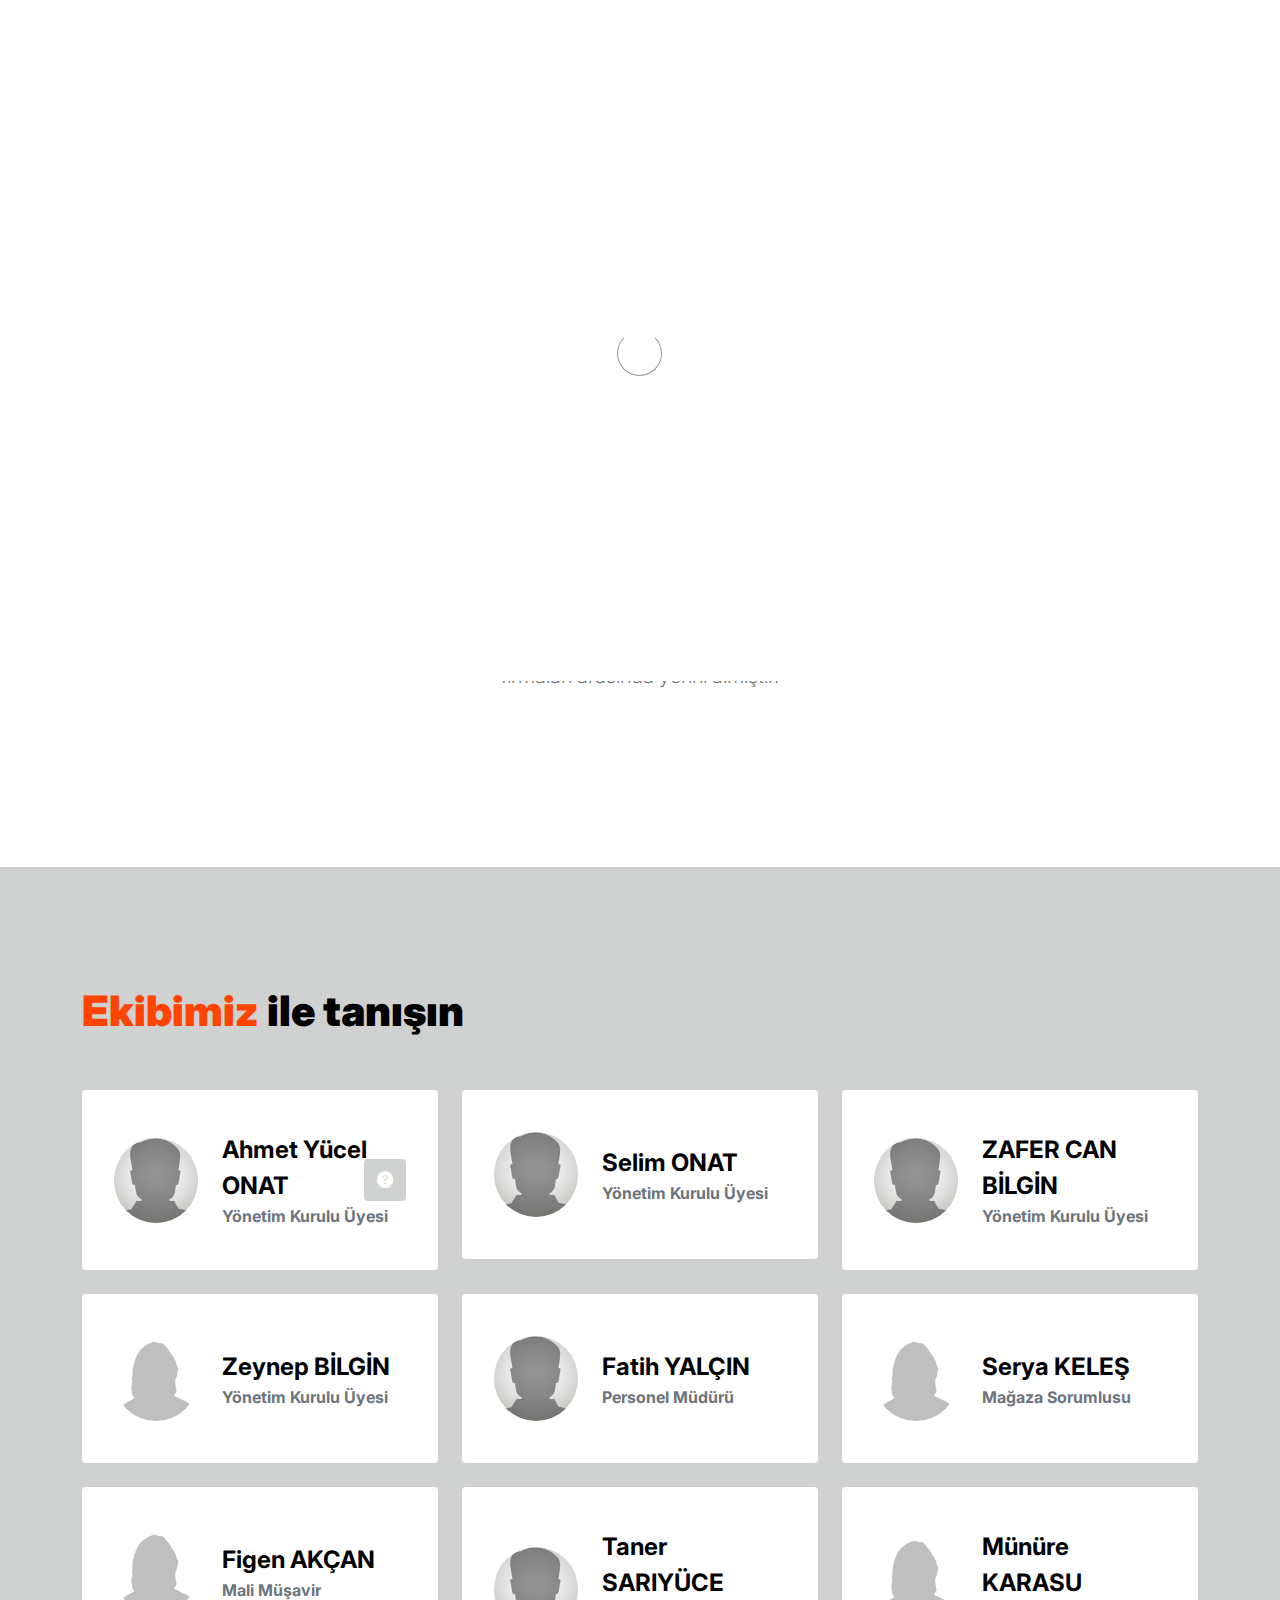
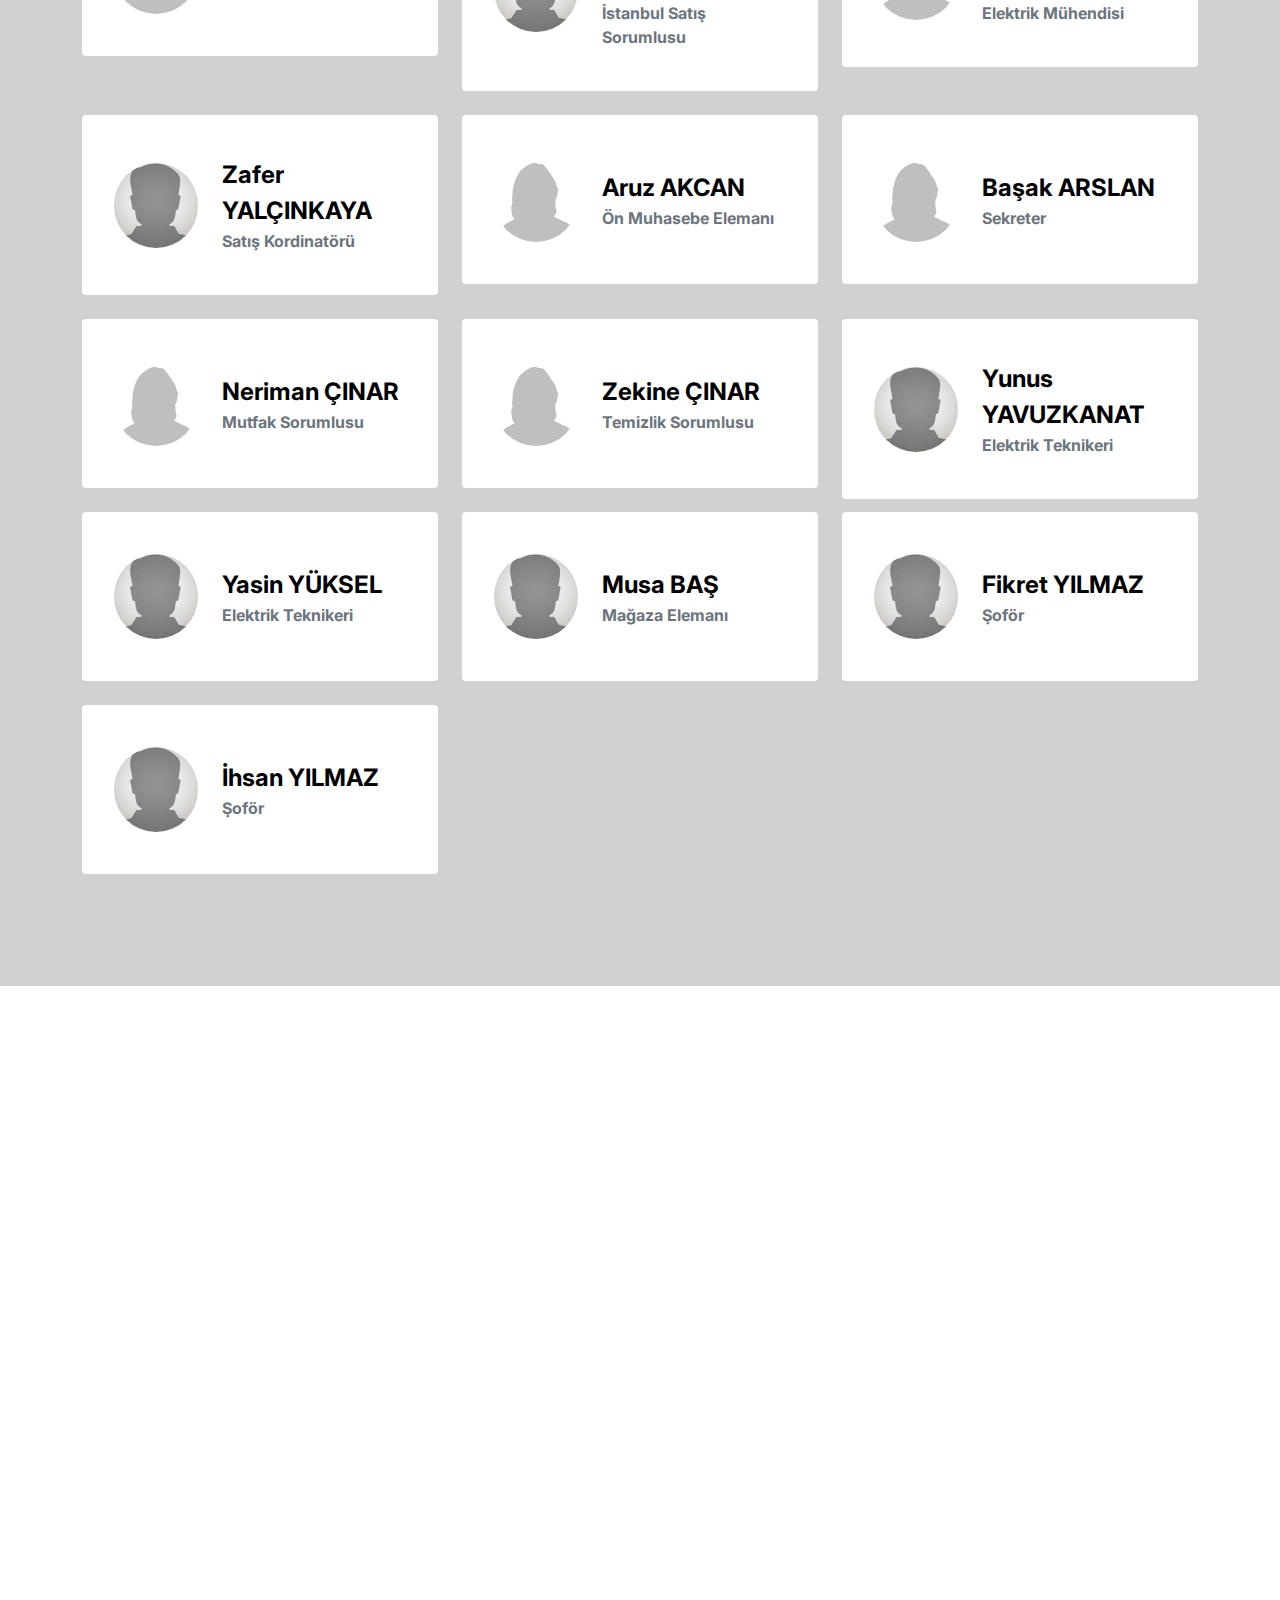
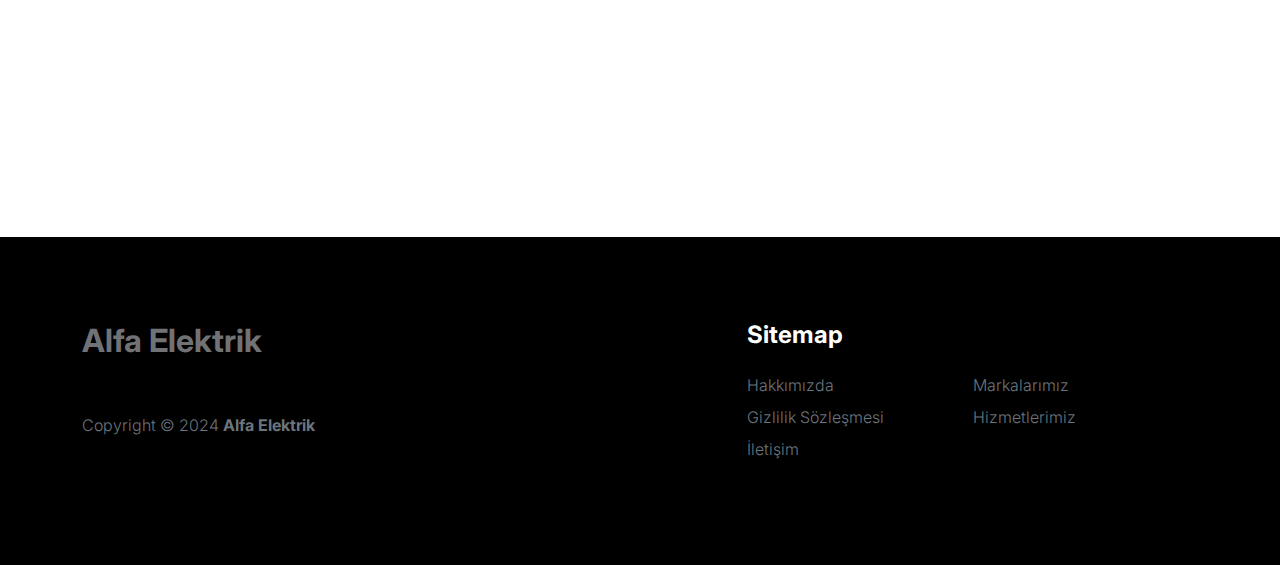
<file: about.html>
<!DOCTYPE html>
<html lang="tr">
  <head>
    <meta charset="utf-8" />
    <meta name="viewport" content="width=device-width, initial-scale=1" />

    <meta name="description" content="" />
    <meta name="author" content="" />

    <title>Alfa Elektrik WIP</title>


    <link rel="preconnect" href="https://fonts.googleapis.com" />

    <link rel="preconnect" href="https://fonts.gstatic.com" crossorigin />

    <link
      href="https://fonts.googleapis.com/css2?family=Inter:wght@100;300;400;700;900&display=swap"
      rel="stylesheet"
    />

    <link href="css/bootstrap.min.css" rel="stylesheet" />
    <link href="css/bootstrap-icons.css" rel="stylesheet" />

    <link rel="stylesheet" href="css/slick.css" />

    <link href="css/tooplate-little-fashion.css" rel="stylesheet" />
  </head>

  <body>
    <section class="preloader">
      <div class="spinner">
        <span class="sk-inner-circle"></span>
      </div>
    </section>

    <main>
      <nav class="navbar navbar-expand-lg">
        <div class="container">
          <button
            class="navbar-toggler"
            type="button"
            data-bs-toggle="collapse"
            data-bs-target="#navbarNav"
            aria-controls="navbarNav"
            aria-expanded="false"
            aria-label="Toggle navigation"
          >
            <span class="navbar-toggler-icon"></span>
          </button>

          <a class="navbar-brand" href="index.html">
            <img src="aemedia/logo.png" alt="" />
          </a>

          <div class="d-lg-none">

          </div>

          <div class="collapse navbar-collapse" id="navbarNav">
            <ul class="navbar-nav mx-auto">
              <li class="nav-item">
                <a class="nav-link" href="index.html">Anasayfa</a>
              </li>

              <li class="nav-item">
                <a class="nav-link active" href="about.html">Kurumsal</a>
              </li>

              <li class="nav-item">
                <a class="nav-link" href="products.html">Markalarımız</a>
              </li>

              <li class="nav-item">
                <a class="nav-link" href="faq.html">Hizmetlerimiz</a>
              </li>

              <li class="nav-item">
                <a class="nav-link" href="contact.html">İletişim</a>
              </li>
            </ul>
          </div>
        </div>
      </nav>

      <header class="site-header">
        <img
          src="aemedia/hakkizda_kurumsal.jpg"
          class="header-image img-fluid"
          alt=""
        />
      </header>
      <div
        class="position-relative overflow-hidden p-3 p-md-5 m-md-3 text-center bg-body-tertiary"
      >
        <div class="col-md-8 col-lg-10 p-lg-5 mx-auto my-5">
          <h1 class="display-3 fw-bold">Alfa Elektrik</h1>

          <p>
            Firmamız <strong>ALFA ELEKTRİK Ticaret ve Sanayi A.Ş.</strong> 1984
            yılında Elektrik Mühendisi
            <strong>Ahmet Yücel ONAT</strong> tarafından elektrik ve tesisat
            malzemelerinin toptan satışı konusunda hizmet vermek amacı ile
            Ankara’da kurulmuştur. 16 yıldır aktif olarak elektrik malzemesi
            toptan satış işlevi yapan ALFA ELEKTRİK Ticaret ve Sanayi A.Ş.
            şuanda Ostim Elektro kentte bulunan mağazasında satışlarını
            sürdürmektedir. Ankara’da Elektro kette bulunan merkez depo dışında,
            Aktim ve Atisan İş Merkezlerinde ki toplam 1.000 m2 kapalı alana
            sahip depolarında, bayii olduğu, her biri kendi sektörünün lider
            markası olan
            <strong>Philips, Schneider, Legrand, Prysmian ve Draka</strong>
            ürünlerinin yanı sıra <strong>Siemens, Nexans</strong> gibi
            markaların mamullerinin de, Türkiye çapında müşterilerine teminini
            sağlamaktadır. Müşteri memnuniyeti odaklı hizmet anlayışıyla çalışan
            firmamız, 1984’ten bugüne, hem teknik destek, hem de fiyat ve teslim
            süreleri konusunda müşterilerine en iyi çözümü sunmak için
            çalışmaktadır. Uzman satış kadrosu ile müşterilerine çözümler
            üreterek, sektörün önde gelen firmaları arasında yerini almıştır.
          </p>
        </div>
      </div>

      <section class="team section-padding">
        <div class="container">
          <div class="row">
            <div class="col-12">
              <h2 class="mb-5"><span>Ekibimiz</span> ile tanışın</h2>
            </div>

            <div class="col-lg-4 mb-4 col-12">
              <div class="team-thumb d-flex align-items-center">
                <img
                  src="aemedia/male_avatar.jpg"
                  class="img-fluid custom-circle-image team-image me-4"
                  alt=""
                />

                <div class="team-info">
                  <h5 class="mb-0">Ahmet Yücel<br />ONAT</h5>
                  <strong class="text-muted">Yönetim Kurulu Üyesi</strong>

                  <!-- Button trigger modal -->
                  <button
                    type="button"
                    class="btn custom-modal-btn"
                    data-bs-toggle="modal"
                    data-bs-target="#don"
                  >
                    <i class="bi-question-circle-fill"></i>
                  </button>
                </div>
              </div>
            </div>

            <div class="col-lg-4 mb-4 col-12">
              <div class="team-thumb d-flex align-items-center">
                <img
                  src="aemedia/male_avatar.jpg"
                  class="img-fluid custom-circle-image team-image me-4"
                  alt=""
                />

                <div class="team-info">
                  <h5 class="mb-0">Selim ONAT</h5>
                  <strong class="text-muted">Yönetim Kurulu Üyesi</strong>

                  <!-- Button trigger modal -->
                </div>
              </div>
            </div>

            <div class="col-lg-4 mb-lg-0 mb-4 col-12">
              <div class="team-thumb d-flex align-items-center">
                <img
                  src="aemedia/male_avatar.jpg"
                  class="img-fluid custom-circle-image team-image me-4"
                  alt=""
                />

                <div class="team-info">
                  <h5 class="mb-0">ZAFER CAN BİLGİN</h5>
                  <strong class="text-muted">Yönetim Kurulu Üyesi</strong>

                  <!-- Button trigger modal -->
                </div>
              </div>
            </div>
          </div>
        </div>
        <div class="container">
          <div class="row">
            <div class="col-lg-4 mb-4 col-12">
              <div class="team-thumb d-flex align-items-center">
                <img
                  src="aemedia/female_avatar.png"
                  class="img-fluid custom-circle-image team-image me-4"
                  alt=""
                />

                <div class="team-info">
                  <h5 class="mb-0">Zeynep BİLGİN</h5>
                  <strong class="text-muted">Yönetim Kurulu Üyesi</strong>

                  <!-- Button trigger modal -->
                </div>
              </div>
            </div>

            <div class="col-lg-4 mb-4 col-12">
              <div class="team-thumb d-flex align-items-center">
                <img
                  src="aemedia/male_avatar.jpg"
                  class="img-fluid custom-circle-image team-image me-4"
                  alt=""
                />

                <div class="team-info">
                  <h5 class="mb-0">Fatih YALÇIN</h5>
                  <strong class="text-muted">Personel Müdürü</strong>

                  <!-- Button trigger modal -->
                </div>
              </div>
            </div>

            <div class="col-lg-4 mb-lg-0 mb-4 col-12">
              <div class="team-thumb d-flex align-items-center">
                <img
                  src="aemedia/female_avatar.png"
                  class="img-fluid custom-circle-image team-image me-4"
                  alt=""
                />

                <div class="team-info">
                  <h5 class="mb-0">Serya KELEŞ</h5>
                  <strong class="text-muted">Mağaza Sorumlusu</strong>

                  <!-- Button trigger modal -->
                </div>
              </div>
            </div>
          </div>
        </div>
        <div class="container">
          <div class="row">
            <div class="col-lg-4 mb-4 col-12">
              <div class="team-thumb d-flex align-items-center">
                <img
                  src="aemedia/female_avatar.png"
                  class="img-fluid custom-circle-image team-image me-4"
                  alt=""
                />

                <div class="team-info">
                  <h5 class="mb-0">Figen AKÇAN</h5>
                  <strong class="text-muted">Mali Müşavir</strong>
                </div>
              </div>
            </div>

            <div class="col-lg-4 mb-4 col-12">
              <div class="team-thumb d-flex align-items-center">
                <img
                  src="aemedia/male_avatar.jpg"
                  class="img-fluid custom-circle-image team-image me-4"
                  alt=""
                />

                <div class="team-info">
                  <h5 class="mb-0">Taner SARIYÜCE</h5>
                  <strong class="text-muted">İstanbul Satış Sorumlusu</strong>
                </div>
              </div>
            </div>

            <div class="col-lg-4 mb-lg-0 mb-4 col-12">
              <div class="team-thumb d-flex align-items-center">
                <img
                  src="aemedia/female_avatar.png"
                  class="img-fluid custom-circle-image team-image me-4"
                  alt=""
                />

                <div class="team-info">
                  <h5 class="mb-0">Münüre KARASU</h5>
                  <strong class="text-muted">Elektrik Mühendisi</strong>
                </div>
              </div>
            </div>
          </div>
        </div>
        <div class="container">
          <div class="row">
            <div class="col-lg-4 mb-4 col-12">
              <div class="team-thumb d-flex align-items-center">
                <img
                  src="aemedia/male_avatar.jpg"
                  class="img-fluid custom-circle-image team-image me-4"
                  alt=""
                />

                <div class="team-info">
                  <h5 class="mb-0">Zafer YALÇINKAYA</h5>
                  <strong class="text-muted">Satış Kordinatörü</strong>
                </div>
              </div>
            </div>

            <div class="col-lg-4 mb-4 col-12">
              <div class="team-thumb d-flex align-items-center">
                <img
                  src="aemedia/female_avatar.png"
                  class="img-fluid custom-circle-image team-image me-4"
                  alt=""
                />

                <div class="team-info">
                  <h5 class="mb-0">Aruz AKCAN</h5>
                  <strong class="text-muted">Ön Muhasebe Elemanı</strong>
                </div>
              </div>
            </div>

            <div class="col-lg-4 mb-lg-0 mb-4 col-12">
              <div class="team-thumb d-flex align-items-center">
                <img
                  src="aemedia/female_avatar.png"
                  class="img-fluid custom-circle-image team-image me-4"
                  alt=""
                />

                <div class="team-info">
                  <h5 class="mb-0">Başak ARSLAN</h5>
                  <strong class="text-muted">Sekreter</strong>
                </div>
              </div>
            </div>
          </div>
        </div>
        <div class="container">
          <div class="row">
            <div class="col-lg-4 mb-4 col-12">
              <div class="team-thumb d-flex align-items-center">
                <img
                  src="aemedia/female_avatar.png"
                  class="img-fluid custom-circle-image team-image me-4"
                  alt=""
                />

                <div class="team-info">
                  <h5 class="mb-0">Neriman ÇINAR</h5>
                  <strong class="text-muted">Mutfak Sorumlusu</strong>
                </div>
              </div>
            </div>

            <div class="col-lg-4 mb-4 col-12">
              <div class="team-thumb d-flex align-items-center">
                <img
                  src="aemedia/female_avatar.png"
                  class="img-fluid custom-circle-image team-image me-4"
                  alt=""
                />

                <div class="team-info">
                  <h5 class="mb-0">Zekine ÇINAR</h5>
                  <strong class="text-muted">Temizlik Sorumlusu</strong>
                </div>
              </div>
            </div>

            <div class="col-lg-4 mb-lg-0 mb-4 col-12">
              <div class="team-thumb d-flex align-items-center">
                <img
                  src="aemedia/male_avatar.jpg"
                  class="img-fluid custom-circle-image team-image me-4"
                  alt=""
                />

                <div class="team-info">
                  <h5 class="mb-0">Yunus YAVUZKANAT</h5>
                  <strong class="text-muted">Elektrik Teknikeri</strong>
                </div>
              </div>
            </div>
          </div>
        </div>
        <div class="container">
          <div class="row">
            <div class="col-lg-4 mb-4 col-12">
              <div class="team-thumb d-flex align-items-center">
                <img
                  src="aemedia/male_avatar.jpg"
                  class="img-fluid custom-circle-image team-image me-4"
                  alt=""
                />

                <div class="team-info">
                  <h5 class="mb-0">Yasin YÜKSEL</h5>
                  <strong class="text-muted">Elektrik Teknikeri</strong>
                </div>
              </div>
            </div>

            <div class="col-lg-4 mb-4 col-12">
              <div class="team-thumb d-flex align-items-center">
                <img
                  src="aemedia/male_avatar.jpg"
                  class="img-fluid custom-circle-image team-image me-4"
                  alt=""
                />

                <div class="team-info">
                  <h5 class="mb-0">Musa BAŞ</h5>
                  <strong class="text-muted">Mağaza Elemanı</strong>
                </div>
              </div>
            </div>

            <div class="col-lg-4 mb-lg-0 mb-4 col-12">
              <div class="team-thumb d-flex align-items-center">
                <img
                  src="aemedia/male_avatar.jpg"
                  class="img-fluid custom-circle-image team-image me-4"
                  alt=""
                />

                <div class="team-info">
                  <h5 class="mb-0">Fikret YILMAZ</h5>
                  <strong class="text-muted">Şoför</strong>
                </div>
              </div>
            </div>
            <div class="col-lg-4 mb-lg-0 mb-4 col-12">
              <div class="team-thumb d-flex align-items-center">
                <img
                  src="aemedia/male_avatar.jpg"
                  class="img-fluid custom-circle-image team-image me-4"
                  alt=""
                />

                <div class="team-info">
                  <h5 class="mb-0">İhsan YILMAZ</h5>
                  <strong class="text-muted">Şoför</strong>
                </div>
              </div>
            </div>
          </div>
        </div>
      </section>
      <section class="contact section-padding">
        <div class="container">
          <div class="row">
            <div class="col-lg-6 col-12">
              <h2 class="mb-4"><span>İş Başvurusu</span></h2>

              <form class="contact-form me-lg-5 pe-lg-3" role="form">
                <div class="form-floating">
                  <input
                    type="text"
                    name="name"
                    id="name"
                    class="form-control"
                    placeholder="Full name"
                    required
                  />

                  <label for="name">Ad-Soyad</label>
                </div>

                <div class="form-floating my-4">
                  <input
                    type="email"
                    name="email"
                    id="email"
                    pattern="[^ @]*@[^ @]*"
                    class="form-control"
                    placeholder="Email address"
                    required
                  />

                  <label for="email">Eposta Adresi</label>
                </div>

                <div class="form-floating my-4">
                  <input
                    type="subject"
                    name="subject"
                    id="subject"
                    class="form-control"
                    placeholder="Subject"
                    required
                  />

                  <label for="subject">Başvurmak İstediğiniz Bölüm</label>
                </div>

                <div class="form-floating mb-4">
                  <textarea
                    id="message"
                    name="message"
                    class="form-control"
                    placeholder="Leave a comment here"
                    required
                    style="height: 160px"
                  ></textarea>

                  <label for="message">Bize kendinizden bahsedin</label>
                </div>
                <div class="form-floating my-4">
                  <input
                    type="file"
                    name="file"
                    id="file"
                    class="custom-file-input"
                    required
                  />
                </div>

                <div class="col-lg-5 col-6">
                  <button type="submit" class="form-control">Gönder</button>
                </div>
              </form>
            </div>

            <div class="col-lg-6 col-12 mt-5 ms-auto">
              <div class="row">
                <div class="col-6">
                  <h3 class="mb-3">İş Başvuru Formu</h6>

                  <p>
                    İş başvurularınız için bu formu doldurup CV dosyanızı
                    yüklemeniz gerekmektedir
                  </p>
                </div>
              </div>
            </div>
          </div>
        </div>
      </section>
    </main>

    <footer class="site-footer">
      <div class="container">
        <div class="row">
          <div class="col-lg-3 col-10 me-auto mb-4">
            <h4 class="text-white mb-3">
              <a href="index.html">Alfa Elektrik</a>
            </h4>
            <p class="copyright-text text-muted mt-lg-5 mb-4 mb-lg-0">
              Copyright © 2024 <strong>Alfa Elektrik</strong>
            </p>
            <br />
          </div>

          <div class="col-lg-5 col-8">
            <h5 class="text-white mb-3">Sitemap</h5>

            <ul class="footer-menu d-flex flex-wrap">
              <li class="footer-menu-item">
                <a href="about.html" class="footer-menu-link">Hakkımızda</a>
              </li>

              <li class="footer-menu-item">
                <a href="products.html" class="footer-menu-link">Markalarımız</a>
              </li>

              <li class="footer-menu-item">
                <a href="#" class="footer-menu-link">Gizlilik Sözleşmesi</a>
              </li>

              <li class="footer-menu-item">
                <a href="faq.html" class="footer-menu-link">Hizmetlerimiz</a>
              </li>

              <li class="footer-menu-item">
                <a href="contact.html" class="footer-menu-link">İletişim</a>
              </li>
            </ul>
          </div>

         
        </div>
      </div>
    </footer>

    <!-- TEAM MEMBER MODAL -->
    <div
      class="modal fade"
      id="don"
      tabindex="-1"
      aria-labelledby="exampleModalLabel"
      aria-hidden="true"
    >
      <div class="modal-dialog modal-dialog-centered modal-lg">
        <div class="modal-content border-0">
          <div class="modal-header flex-column">
            <h3 class="modal-title" id="exampleModalLabel">Ahmet Yücel ONAT</h3>

            <h6 class="text-muted">Kurucu</h6>

            <button
              type="button"
              class="btn-close"
              data-bs-dismiss="modal"
              aria-label="Close"
            ></button>
          </div>

          <div class="modal-body">
            <h5 class="mb-4">Bilgi</h5>

            <div class="row mb-4">
              <div class="col-lg-6 col-12">
                <p>
                  Lorem ipsum dolor sit amet, consectetur adipiscing elit, sed
                  do eiusmod tempor incididunt ut labore et dolore magna aliqua.
                </p>
              </div>

              <div class="col-lg-6 col-12">
                <p>
                  Incididunt ut labore et dolore magna aliqua. Quis ipsum
                  suspendisse commodo viverra.
                </p>
              </div>
            </div>

            <ul class="social-icon">
              <li class="me-3"><strong>İletişim</strong></li>

              <li><a href="#" class="social-icon-link bi-youtube"></a></li>

              <li><a href="#" class="social-icon-link bi-whatsapp"></a></li>

              <li><a href="#" class="social-icon-link bi-instagram"></a></li>
            </ul>
          </div>
        </div>
      </div>
    </div>

    <!-- JAVASCRIPT FILES -->
    <script src="js/jquery.min.js"></script>
    <script src="js/bootstrap.bundle.min.js"></script>
    <script src="js/Headroom.js"></script>
    <script src="js/jQuery.headroom.js"></script>
    <script src="js/slick.min.js"></script>
    <script src="js/custom.js"></script>
  </body>
</html>
</file>
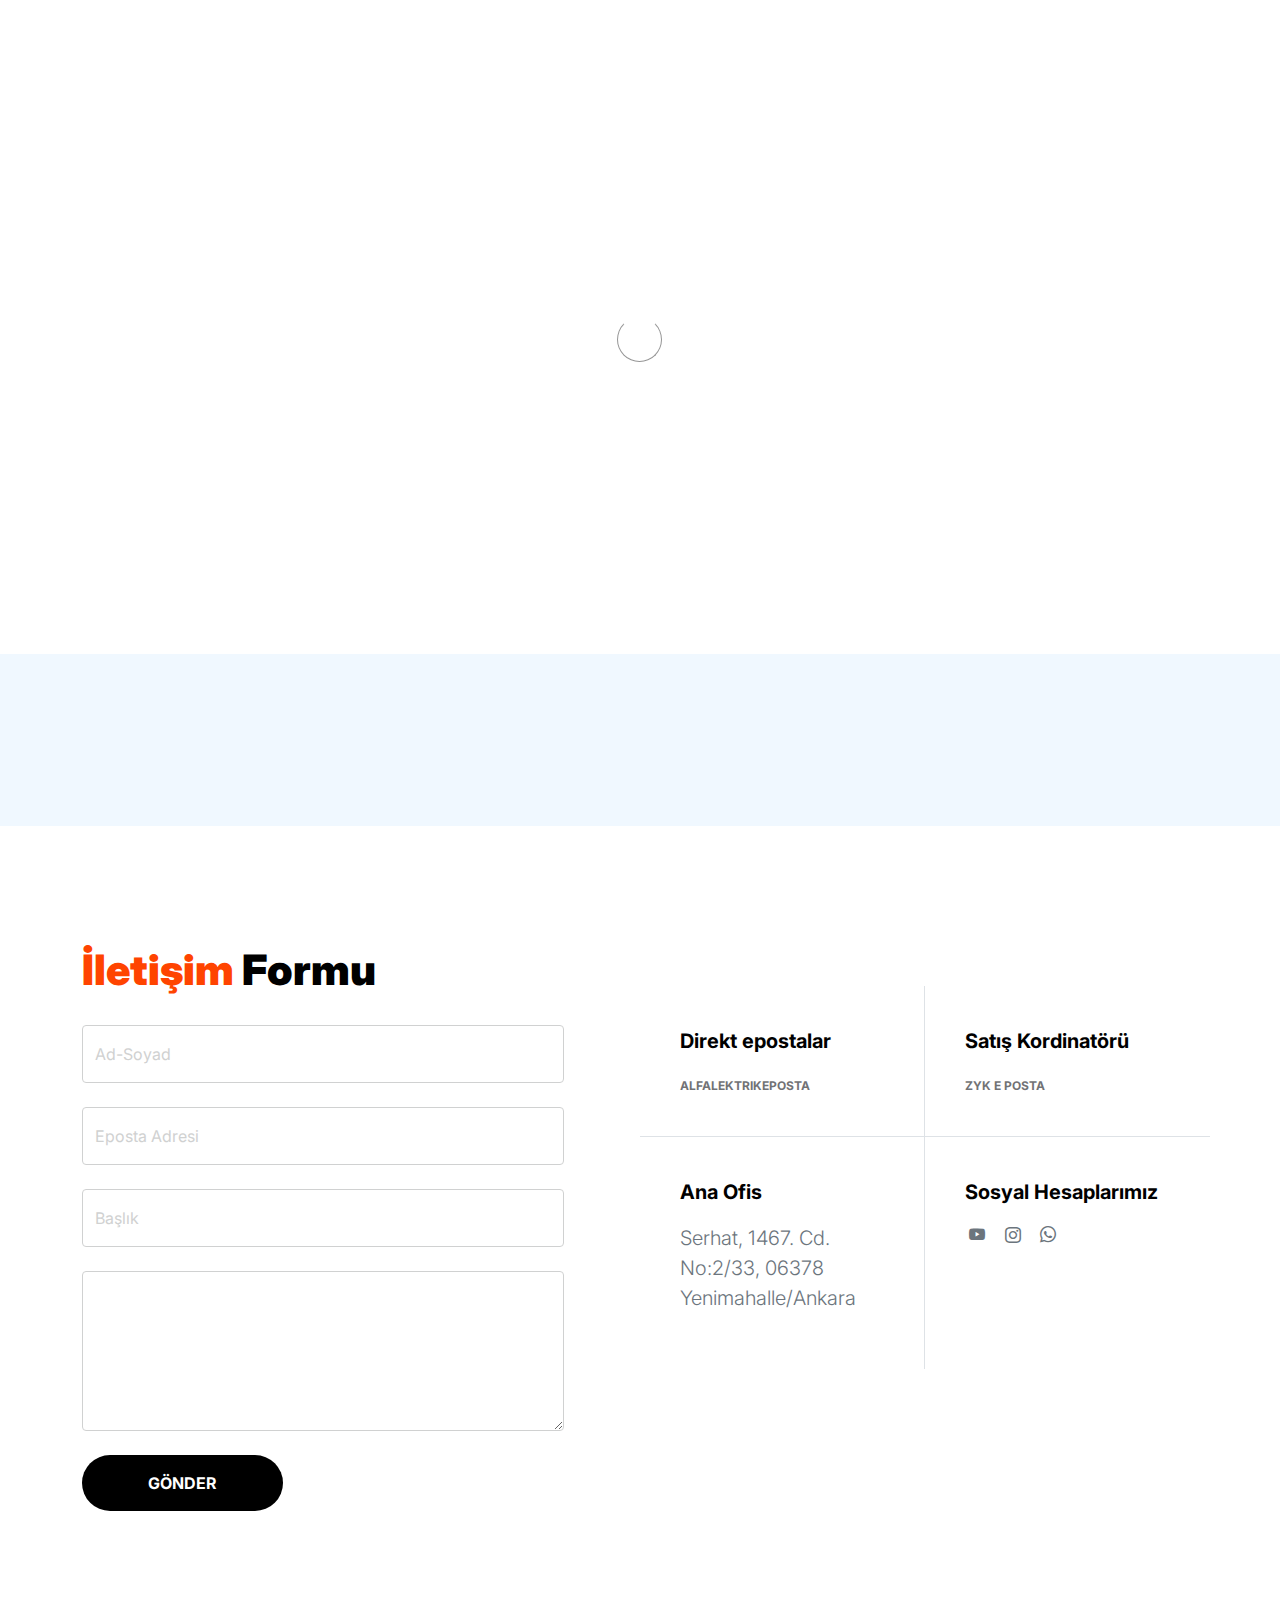
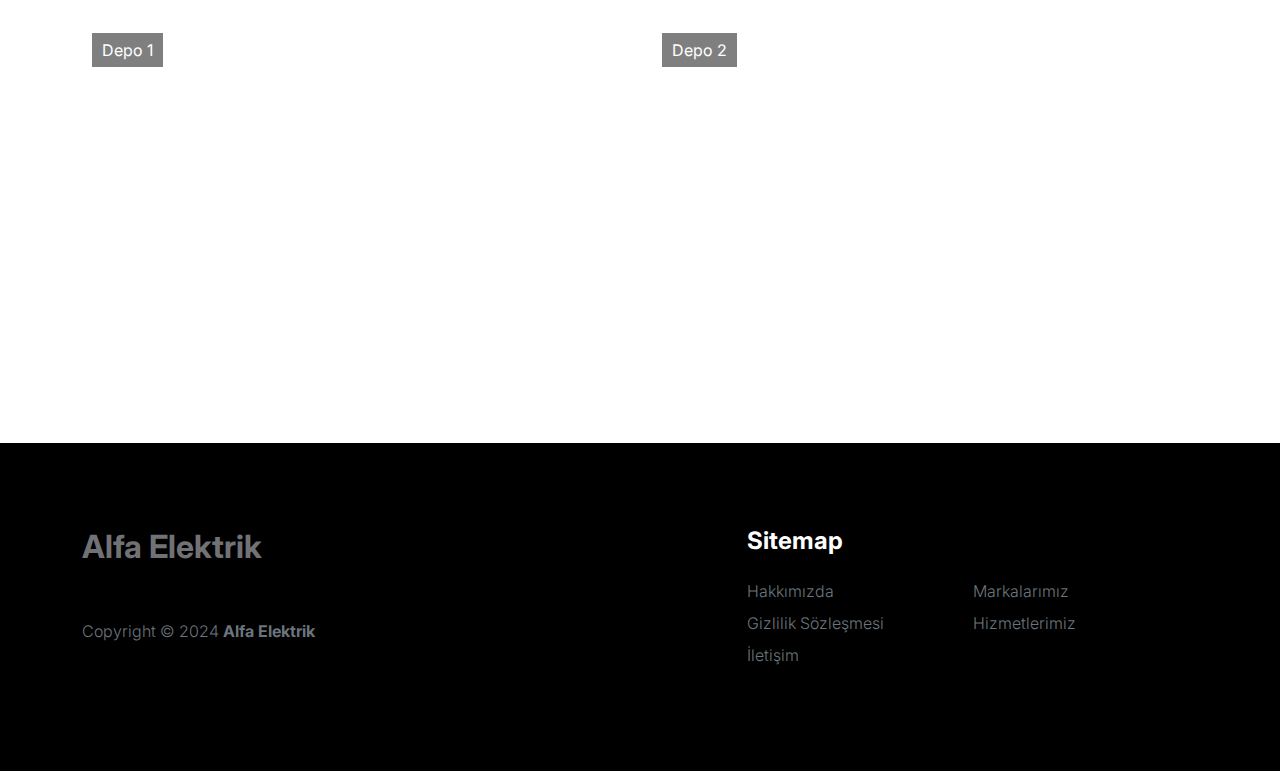
<file: contact.html>
<!DOCTYPE html>
<html lang="en">
  <head>
    <meta charset="utf-8" />
    <meta name="viewport" content="width=device-width, initial-scale=1" />

    <meta name="description" content="" />
    <meta name="author" content="" />

    <title>Alfa Elektrik WIP</title>

    <!-- CSS FILES -->
    <link rel="preconnect" href="https://fonts.googleapis.com" />

    <link rel="preconnect" href="https://fonts.gstatic.com" crossorigin />

    <link
      href="https://fonts.googleapis.com/css2?family=Inter:wght@100;300;400;700;900&display=swap"
      rel="stylesheet"
    />

    <link href="css/bootstrap.min.css" rel="stylesheet" />
    <link href="css/bootstrap-icons.css" rel="stylesheet" />

    <link rel="stylesheet" href="css/slick.css" />

    <link href="css/tooplate-little-fashion.css" rel="stylesheet" />
    <style>
      .map-container {
        position: relative;
        width: 100%;
        height: 400px; /* Adjust height as needed */
        margin-bottom: 20px; /* Optional margin between maps */
      }
      .map-overlay {
        position: absolute;
        top: 10px;
        left: 10px;
        color: white;
        background-color: rgba(0, 0, 0, 0.5);
        padding: 5px 10px;
        z-index: 10;
      }
      .section-padding-img {
        padding: 50px 0; /* Adjust padding as needed */
      }
    </style>
  </head>

  <body>
    <section class="preloader">
      <div class="spinner">
        <span class="sk-inner-circle"></span>
      </div>
    </section>

    <main>
      <nav class="navbar navbar-expand-lg">
        <div class="container">
          <button
            class="navbar-toggler"
            type="button"
            data-bs-toggle="collapse"
            data-bs-target="#navbarNav"
            aria-controls="navbarNav"
            aria-expanded="false"
            aria-label="Toggle navigation"
          >
            <span class="navbar-toggler-icon"></span>
          </button>

          <a class="navbar-brand" href="index.html">
            <img src="aemedia/logo.png" alt="" />
          </a>

          <div class="d-lg-none"></div>

          <div class="collapse navbar-collapse" id="navbarNav">
            <ul class="navbar-nav mx-auto">
              <li class="nav-item">
                <a class="nav-link" href="index.html">Anasayfa</a>
              </li>

              <li class="nav-item">
                <a class="nav-link" href="about.html">Kurumsal</a>
              </li>

              <li class="nav-item">
                <a class="nav-link" href="products.html">Markalarımız</a>
              </li>

              <li class="nav-item">
                <a class="nav-link" href="faq.html">Hizmetlerimiz</a>
              </li>

              <li class="nav-item">
                <a class="nav-link active" href="contact.html">İletişim</a>
              </li>
            </ul>
          </div>
        </div>
      </nav>

      <header class="site-header section-padding-img site-header-image">
        <div class="container">
          <div class="row">
            <div class="col-lg-6 col-md-12 header-info">
              <h1>
                <span class="d-block text-dark">Alfa Elektrik ile</span>
                <span class="d-block text-primary">İletişime Geçin</span>
              </h1>
            </div>

            <div class="col-lg-6 col-md-12">
              <div class="map-container">
                <iframe
                  src="https://maps.google.com/maps?width=100%25&amp;height=600&amp;hl=en&amp;q=Serhat,%201467.%20Cd.%20No:2/33,%2006378%20Yenimahalle/Ankara+(Alfa%20Elektrik)&amp;t=&amp;z=16&amp;ie=UTF8&amp;iwloc=B&amp;output=embed"
                  width="100%"
                  height="100%"
                  frameborder="0"
                  scrolling="no"
                  marginheight="0"
                  marginwidth="0"
                ></iframe>
              </div>
            </div>
          </div>
        </div>
      </header>

      <section class="contact section-padding">
        <div class="container">
          <div class="row">
            <div class="col-lg-6 col-12">
              <h2 class="mb-4"><span>İletişim</span> Formu</h2>

              <form class="contact-form me-lg-5 pe-lg-3" role="form">
                <div class="form-floating">
                  <input
                    type="text"
                    name="name"
                    id="name"
                    class="form-control"
                    placeholder="Full name"
                    required
                  />

                  <label for="name">Ad-Soyad</label>
                </div>

                <div class="form-floating my-4">
                  <input
                    type="email"
                    name="email"
                    id="email"
                    pattern="[^ @]*@[^ @]*"
                    class="form-control"
                    placeholder="Email address"
                    required
                  />

                  <label for="email">Eposta Adresi</label>
                </div>

                <div class="form-floating my-4">
                  <input
                    type="subject"
                    name="subject"
                    id="subject"
                    class="form-control"
                    placeholder="Subject"
                    required
                  />

                  <label for="subject">Başlık</label>
                </div>

                <div class="form-floating mb-4">
                  <textarea
                    id="message"
                    name="message"
                    class="form-control"
                    placeholder="Leave a comment here"
                    required
                    style="height: 160px"
                  ></textarea>
                </div>

                <div class="col-lg-5 col-6">
                  <button type="submit" class="form-control">Gönder</button>
                </div>
              </form>
            </div>

            <div class="col-lg-6 col-12 mt-5 ms-auto">
              <div class="row">
                <div class="col-6 border-end contact-info">
                  <h6 class="mb-3">Direkt epostalar</h6>

                  <a href="mailto:hello@company.com" class="custom-link">
                    alfalektrikeposta
                    <i class="bi-arrow-right ms-2"></i>
                  </a>
                </div>

                <div class="col-6 contact-info">
                  <h6 class="mb-3">Satış Kordinatörü</h6>

                  <a href="mailto:studio@company.com" class="custom-link">
                    zyk e posta
                    <i class="bi-arrow-right ms-2"></i>
                  </a>
                </div>

                <div class="col-6 border-top border-end contact-info">
                  <h6 class="mb-3">Ana Ofis</h6>

                  <p class="text-muted">
                    Serhat, 1467. Cd. No:2/33, 06378 Yenimahalle/Ankara
                  </p>
                </div>

                <div class="col-6 border-top contact-info">
                  <h6 class="mb-3">Sosyal Hesaplarımız</h6>

                  <ul class="social-icon">
                    <li></li>

                    <li>
                      <a href="#" class="social-icon-link bi-youtube"></a>
                    </li>

                    <li>
                      <a href="#" class="social-icon-link bi-instagram"></a>
                    </li>

                    <li>
                      <a href="#" class="social-icon-link bi-whatsapp"></a>
                    </li>
                  </ul>
                </div>
              </div>
            </div>
          </div>
        </div>
      </section>
      <div class="container">
        <div class="row">
          <!-- First iframe in second row -->
          <div class="col-md-6">
            <div class="map-container">
              <div class="map-overlay">Depo 1</div>
              <iframe
                src="https://maps.google.com/maps?width=100%25&amp;height=600&amp;hl=en&amp;q=1568.%20Cd.,%2006374%20Yenimahalle/Ankara+(Alfa%20Elektrik)&amp;t=&amp;z=16&amp;ie=UTF8&amp;iwloc=B&amp;output=embed"
                width="100%"
                height="100%"
                frameborder="0"
                scrolling="no"
                marginheight="0"
                marginwidth="0"
              ></iframe>
            </div>
          </div>

          <!-- Second iframe in second row -->
          <div class="col-md-6">
            <div class="map-container">
              <div class="map-overlay">Depo 2</div>
              <iframe
                src="https://maps.google.com/maps?width=100%25&amp;height=600&amp;hl=en&amp;q=Ankara%20Kundurac%C4%B1lar%20%C4%B0%C5%9F%20Merkez,%20Gazi,%2006560%20Yenimahalle/Ankara+(Alfa%20Elektrik)&amp;t=&amp;z=16&amp;ie=UTF8&amp;iwloc=B&amp;output=embed"
                width="100%"
                height="100%"
                frameborder="0"
                scrolling="no"
                marginheight="0"
                marginwidth="0"
              ></iframe>
            </div>
          </div>
        </div>
      </div>
    </main>

    <footer class="site-footer">
      <div class="container">
        <div class="row">
          <div class="col-lg-3 col-10 me-auto mb-4">
            <h4 class="text-white mb-3">
              <a href="index.html">Alfa Elektrik</a>
            </h4>
            <p class="copyright-text text-muted mt-lg-5 mb-4 mb-lg-0">
              Copyright © 2024 <strong>Alfa Elektrik</strong>
            </p>
            <br />
          </div>

          <div class="col-lg-5 col-8">
            <h5 class="text-white mb-3">Sitemap</h5>

            <ul class="footer-menu d-flex flex-wrap">
              <li class="footer-menu-item">
                <a href="about.html" class="footer-menu-link">Hakkımızda</a>
              </li>

              <li class="footer-menu-item">
                <a href="products.html" class="footer-menu-link">Markalarımız</a>
              </li>

              <li class="footer-menu-item">
                <a href="#" class="footer-menu-link">Gizlilik Sözleşmesi</a>
              </li>

              <li class="footer-menu-item">
                <a href="faq.html" class="footer-menu-link">Hizmetlerimiz</a>
              </li>

              <li class="footer-menu-item">
                <a href="contact.html" class="footer-menu-link">İletişim</a>
              </li>
            </ul>
          </div>

         
        </div>
      </div>
    </footer>

    <!-- JAVASCRIPT FILES -->
    <script src="js/jquery.min.js"></script>
    <script src="js/bootstrap.bundle.min.js"></script>
    <script src="js/Headroom.js"></script>
    <script src="js/jQuery.headroom.js"></script>
    <script src="js/slick.min.js"></script>
    <script src="js/custom.js"></script>
  </body>
</html>
</file>
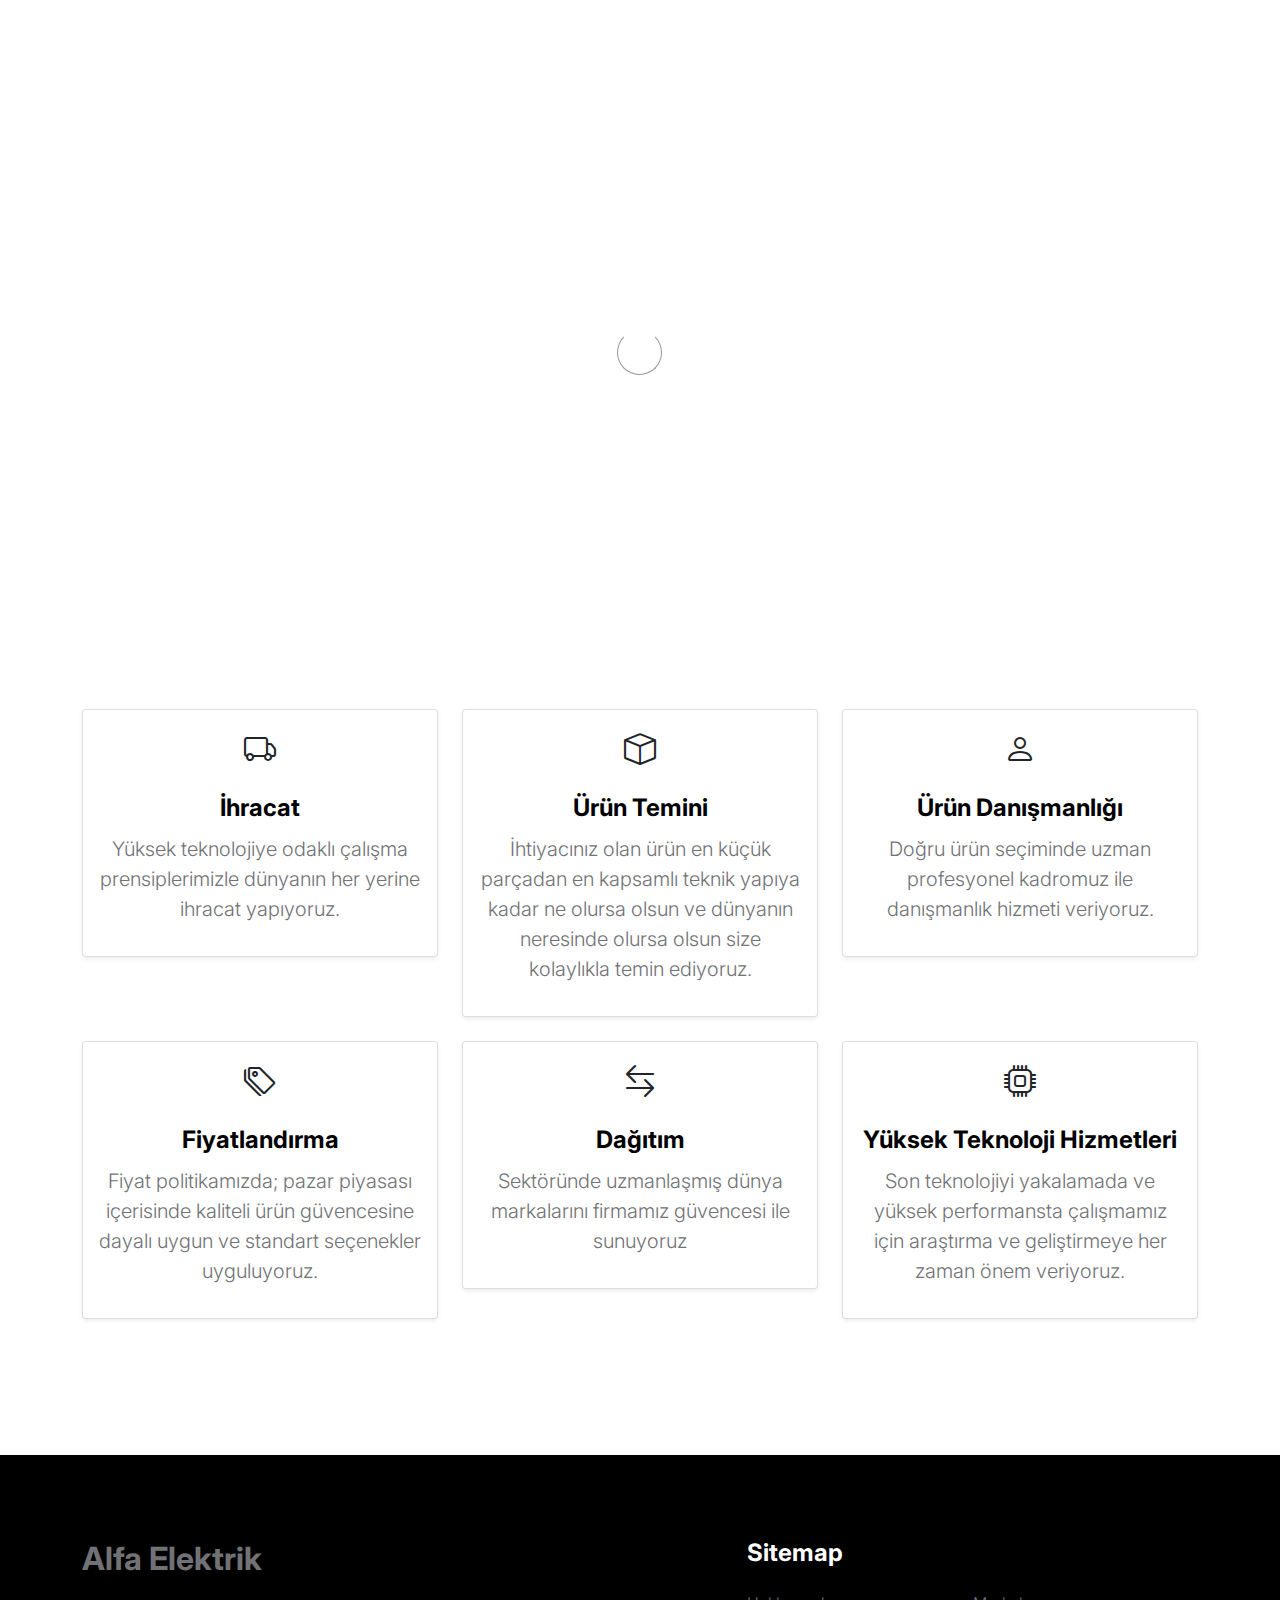
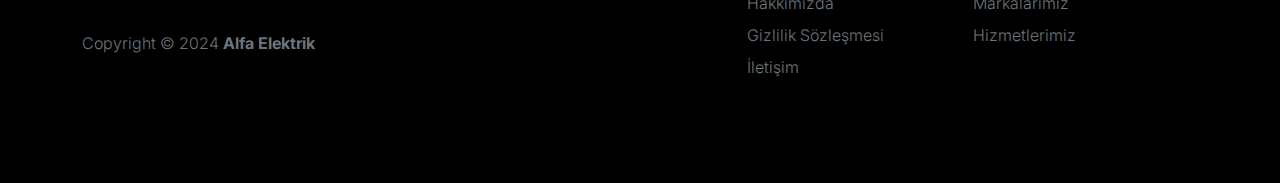
<file: faq.html>
<!DOCTYPE html>
<html lang="en">
  <head>
    <meta charset="utf-8" />
    <meta name="viewport" content="width=device-width, initial-scale=1" />

    <meta name="description" content="" />
    <meta name="author" content="" />

    <title>Alfa Elektrik WIP</title>

    <!-- CSS FILES -->
    <link rel="preconnect" href="https://fonts.googleapis.com" />

    <link rel="preconnect" href="https://fonts.gstatic.com" crossorigin />

    <link
      href="https://fonts.googleapis.com/css2?family=Inter:wght@100;300;400;700;900&display=swap"
      rel="stylesheet"
    />

    <link href="css/bootstrap.min.css" rel="stylesheet" />
    <link href="css/bootstrap-icons.css" rel="stylesheet" />

    <link rel="stylesheet" href="css/slick.css" />

    <link href="css/tooplate-little-fashion.css" rel="stylesheet" />
  </head>

  <body>
    <section class="preloader">
      <div class="spinner">
        <span class="sk-inner-circle"></span>
      </div>
    </section>

    <main>
      <nav class="navbar navbar-expand-lg">
        <div class="container">
          <button
            class="navbar-toggler"
            type="button"
            data-bs-toggle="collapse"
            data-bs-target="#navbarNav"
            aria-controls="navbarNav"
            aria-expanded="false"
            aria-label="Toggle navigation"
          >
            <span class="navbar-toggler-icon"></span>
          </button>

          <a class="navbar-brand" href="index.html">
            <img src="aemedia/logo.png" alt="" />
          </a>
          <div class="d-lg-none"></div>

          <div class="collapse navbar-collapse" id="navbarNav">
            <ul class="navbar-nav mx-auto">
              <li class="nav-item">
                <a class="nav-link" href="index.html">Anasayfa</a>
              </li>

              <li class="nav-item">
                <a class="nav-link" href="about.html">Kurumsal</a>
              </li>

              <li class="nav-item">
                <a class="nav-link" href="products.html">Markalarımız</a>
              </li>

              <li class="nav-item">
                <a class="nav-link active" href="faq.html">Hizmetlerimiz</a>
              </li>

              <li class="nav-item">
                <a class="nav-link" href="contact.html">İletişim</a>
              </li>
            </ul>
          </div>
        </div>
      </nav>

      <header
        class="site-header section-padding d-flex justify-content-center align-items-center"
      >
        <div class="container">
          <div class="row">
            <div class="col-lg-10 col-12">
              <h1>
                <span class="d-block text-primary">Hizmetlerimiz</span>
                <span class="d-block text-dark">ve</span>
                <span class="d-block text-primary">Servislerimiz</span>
              </h1>
            </div>
          </div>
        </div>
      </header>

      <section class="faq section-padding">
        <div class="container mt-5">
          <div class="row">
            <div class="col-md-4">
              <div class="card mb-4 shadow-sm">
                <div class="card-body">
                  <div class="d-flex justify-content-center mb-3">
                    <i class="bi bi-truck" style="font-size: 2rem"></i>
                  </div>
                  <h5 class="card-title text-center">İhracat</h5>
                  <p class="card-text text-center">
                    Yüksek teknolojiye odaklı çalışma prensiplerimizle dünyanın
                    her yerine ihracat yapıyoruz.
                  </p>
                  <div class="d-flex justify-content-center"></div>
                </div>
              </div>
            </div>
            <div class="col-md-4">
              <div class="card mb-4 shadow-sm">
                <div class="card-body">
                  <div class="d-flex justify-content-center mb-3">
                    <i class="bi bi-box" style="font-size: 2rem"></i>
                  </div>
                  <h5 class="card-title text-center">Ürün Temini</h5>
                  <p class="card-text text-center">
                    İhtiyacınız olan ürün en küçük parçadan en kapsamlı teknik
                    yapıya kadar ne olursa olsun ve dünyanın neresinde olursa
                    olsun size kolaylıkla temin ediyoruz.
                  </p>
                  <div class="d-flex justify-content-center"></div>
                </div>
              </div>
            </div>
            <div class="col-md-4">
              <div class="card mb-4 shadow-sm">
                <div class="card-body">
                  <div class="d-flex justify-content-center mb-3">
                    <i class="bi bi-person" style="font-size: 2rem"></i>
                  </div>
                  <h5 class="card-title text-center">Ürün Danışmanlığı</h5>
                  <p class="card-text text-center">
                    Doğru ürün seçiminde uzman profesyonel kadromuz ile
                    danışmanlık hizmeti veriyoruz.
                  </p>
                  <div class="d-flex justify-content-center"></div>
                </div>
              </div>
            </div>
            <div class="col-md-4">
              <div class="card mb-4 shadow-sm">
                <div class="card-body">
                  <div class="d-flex justify-content-center mb-3">
                    <i class="bi bi-tags" style="font-size: 2rem"></i>
                  </div>
                  <h5 class="card-title text-center">Fiyatlandırma</h5>
                  <p class="card-text text-center">
                    Fiyat politikamızda; pazar piyasası içerisinde kaliteli ürün
                    güvencesine dayalı uygun ve standart seçenekler uyguluyoruz.
                  </p>
                  <div class="d-flex justify-content-center"></div>
                </div>
              </div>
            </div>
            <div class="col-md-4">
              <div class="card mb-4 shadow-sm">
                <div class="card-body">
                  <div class="d-flex justify-content-center mb-3">
                    <i
                      class="bi bi-arrow-left-right"
                      style="font-size: 2rem"
                    ></i>
                  </div>
                  <h5 class="card-title text-center">Dağıtım</h5>
                  <p class="card-text text-center">
                    Sektöründe uzmanlaşmış dünya markalarını firmamız güvencesi
                    ile sunuyoruz
                  </p>
                  <div class="d-flex justify-content-center"></div>
                </div>
              </div>
            </div>
            <div class="col-md-4">
              <div class="card mb-4 shadow-sm">
                <div class="card-body">
                  <div class="d-flex justify-content-center mb-3">
                    <i class="bi bi-cpu" style="font-size: 2rem"></i>
                  </div>
                  <h5 class="card-title text-center">
                    Yüksek Teknoloji Hizmetleri
                  </h5>
                  <p class="card-text text-center">
                    Son teknolojiyi yakalamada ve yüksek performansta çalışmamız
                    için araştırma ve geliştirmeye her zaman önem veriyoruz.
                  </p>
                  <div class="d-flex justify-content-center"></div>
                </div>
              </div>
            </div>
          </div>
        </div>
      </section>
    </main>

    <footer class="site-footer">
      <div class="container">
        <div class="row">
          <div class="col-lg-3 col-10 me-auto mb-4">
            <h4 class="text-white mb-3">
              <a href="index.html">Alfa Elektrik</a>
            </h4>
            <p class="copyright-text text-muted mt-lg-5 mb-4 mb-lg-0">
              Copyright © 2024 <strong>Alfa Elektrik</strong>
            </p>
            <br />
          </div>

          <div class="col-lg-5 col-8">
            <h5 class="text-white mb-3">Sitemap</h5>

            <ul class="footer-menu d-flex flex-wrap">
              <li class="footer-menu-item">
                <a href="about.html" class="footer-menu-link">Hakkımızda</a>
              </li>

              <li class="footer-menu-item">
                <a href="products.html" class="footer-menu-link">Markalarımız</a>
              </li>

              <li class="footer-menu-item">
                <a href="#" class="footer-menu-link">Gizlilik Sözleşmesi</a>
              </li>

              <li class="footer-menu-item">
                <a href="faq.html" class="footer-menu-link">Hizmetlerimiz</a>
              </li>

              <li class="footer-menu-item">
                <a href="contact.html" class="footer-menu-link">İletişim</a>
              </li>
            </ul>
          </div>

         
        </div>
      </div>
    </footer>

    <!-- JAVASCRIPT FILES -->
    <script src="js/jquery.min.js"></script>
    <script src="js/bootstrap.bundle.min.js"></script>
    <script src="js/Headroom.js"></script>
    <script src="js/jQuery.headroom.js"></script>
    <script src="js/slick.min.js"></script>
    <script src="js/custom.js"></script>
  </body>
</html>
</file>
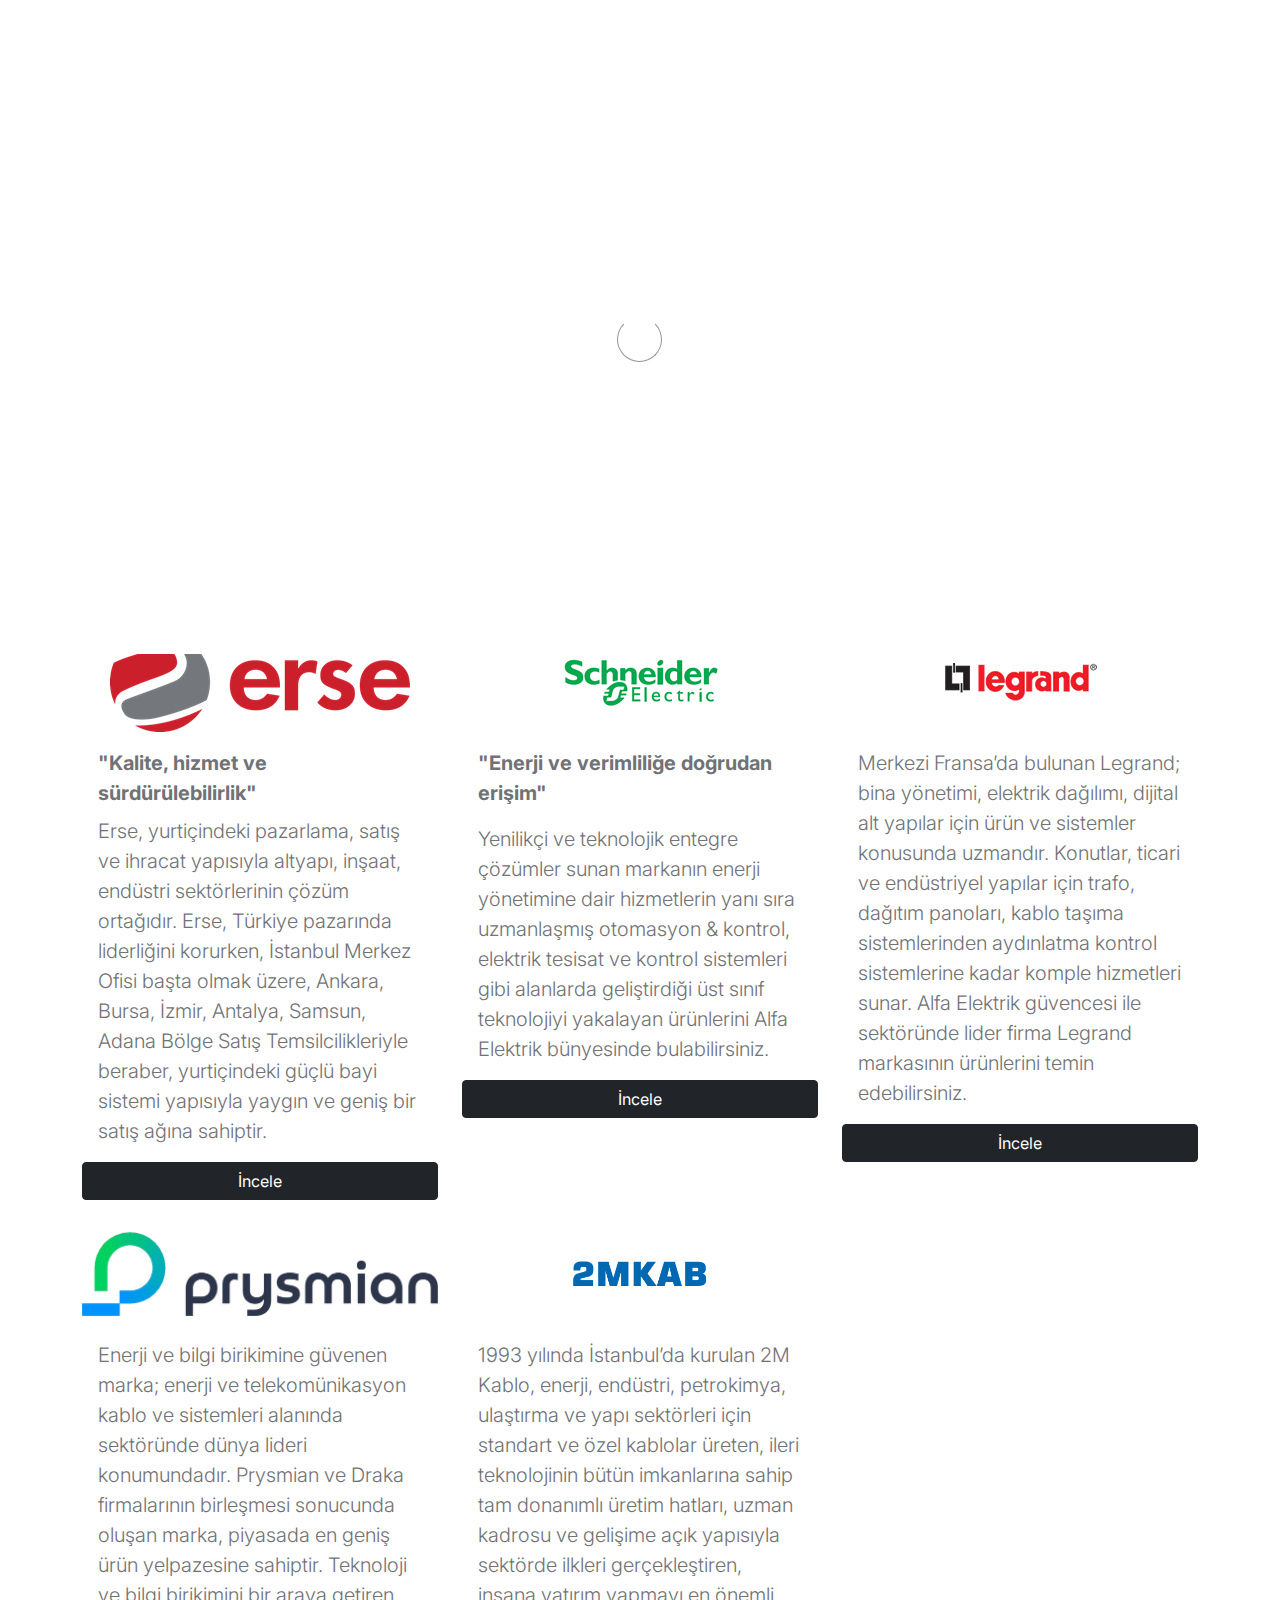
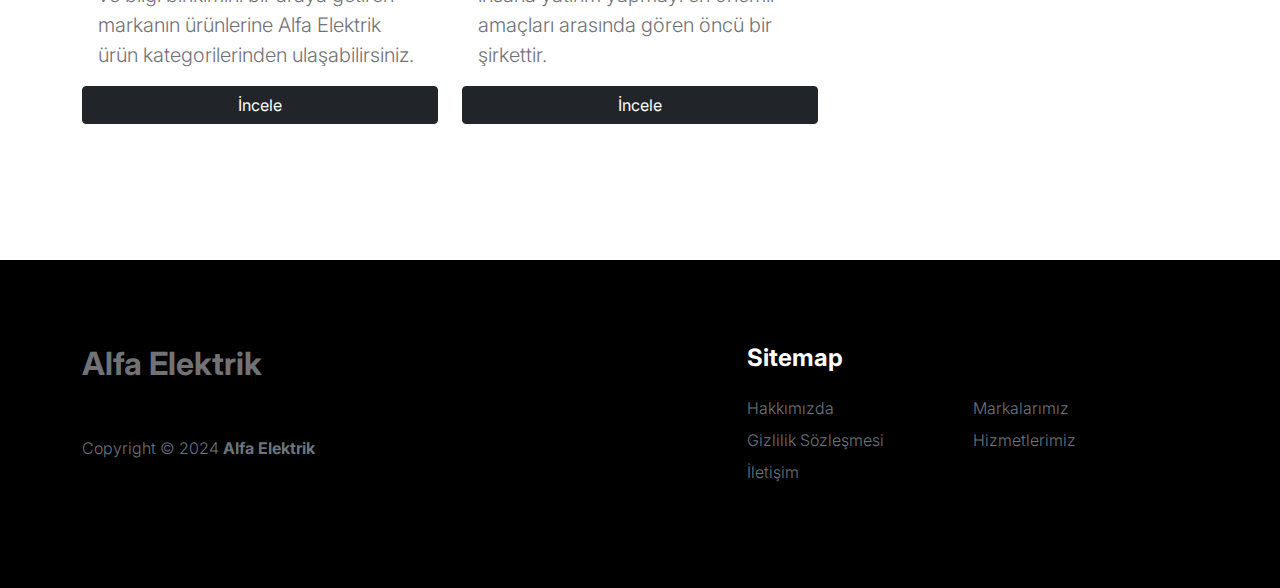
<file: products.html>
<!DOCTYPE html>
<html lang="tr">
  <head>
    <meta charset="utf-8" />
    <meta name="viewport" content="width=device-width, initial-scale=1" />

    <meta name="description" content="" />
    <meta name="author" content="" />

    <title>Alfa Elektrik WIP</title>

    <!-- CSS FILES -->
    <link rel="preconnect" href="https://fonts.googleapis.com" />

    <link rel="preconnect" href="https://fonts.gstatic.com" crossorigin />

    <link
      href="https://fonts.googleapis.com/css2?family=Inter:wght@100;300;400;700;900&display=swap"
      rel="stylesheet"
    />

    <link href="css/bootstrap.min.css" rel="stylesheet" />
    <link href="css/bootstrap-icons.css" rel="stylesheet" />

    <link rel="stylesheet" href="css/slick.css" />

    <link href="css/tooplate-little-fashion.css" rel="stylesheet" />
    <style>
      .card-img-top {
        object-fit: contain; /* Ensures the entire logo is visible */
        height: 100px; /* Set your desired height for the logos */
      }
    </style>
  </head>

  <body>
    <section class="preloader">
      <div class="spinner">
        <span class="sk-inner-circle"></span>
      </div>
    </section>

    <main>
      <nav class="navbar navbar-expand-lg">
        <div class="container">
          <button
            class="navbar-toggler"
            type="button"
            data-bs-toggle="collapse"
            data-bs-target="#navbarNav"
            aria-controls="navbarNav"
            aria-expanded="false"
            aria-label="Toggle navigation"
          >
            <span class="navbar-toggler-icon"></span>
          </button>

          <a class="navbar-brand" href="index.html">
            <img src="aemedia/logo.png" alt="" />
          </a>
          <div class="d-lg-none"></div>

          <div class="collapse navbar-collapse" id="navbarNav">
            <ul class="navbar-nav mx-auto">
              <li class="nav-item">
                <a class="nav-link" href="index.html">Anasayfa</a>
              </li>

              <li class="nav-item">
                <a class="nav-link" href="about.html">Kurumsal</a>
              </li>

              <li class="nav-item">
                <a class="nav-link active" href="products.html">Markalarımız</a>
              </li>

              <li class="nav-item">
                <a class="nav-link" href="faq.html">Hizmetlerimiz</a>
              </li>

              <li class="nav-item">
                <a class="nav-link" href="contact.html">İletişim</a>
              </li>
            </ul>
          </div>
        </div>
      </nav>

      <header
        class="site-header section-padding d-flex justify-content-center align-items-center"
      >
        <div class="container">
          <div class="row">
            <div class="col-lg-10 col-12">
              <h1>
                <span class="d-block text-primary">Alfa Elektrik</span>
                <span class="d-block text-dark">Markalar ve Kataloglar</span>
              </h1>
            </div>
          </div>
        </div>
      </header>

      <section class="products section-padding">
        <div class="container mt-5">
          <div class="row">
            <!-- Card 1 -->
            <div class="col-md-4 mb-4">
              <div class="card border-0">
                <img src="aemedia/erse-logo.png" class="card-img-top" alt="..." />
                <div class="card-body">
                  <p class="card-title">
                    <strong>"Kalite, hizmet ve sürdürülebilirlik"</strong>
                  </p>
                  <p class="card-text">
                    Erse, yurtiçindeki pazarlama, satış ve ihracat yapısıyla altyapı, inşaat, endüstri sektörlerinin çözüm ortağıdır. Erse, Türkiye pazarında liderliğini korurken, İstanbul Merkez Ofisi başta olmak üzere, Ankara, Bursa, İzmir, Antalya, Samsun, Adana Bölge Satış Temsilcilikleriyle beraber, yurtiçindeki güçlü bayi sistemi yapısıyla yaygın ve geniş bir satış ağına sahiptir. 
                  </p>
                </div>
                <a href="#" class="btn btn-dark" data-bs-toggle="modal" data-bs-target="#erse">İncele</a>

              </div>
            </div>

            <!-- Card 2 -->
            <div class="col-md-4 mb-4">
              <div class="card border-0">
                <img src="aemedia/sch.png" class="card-img-top" alt="..." />
                <div class="card-body">
                  <p>
                    <strong>"Enerji ve verimliliğe doğrudan erişim"</strong>
                  </p>
                  <p class="card-text">
                    Yenilikçi ve teknolojik entegre çözümler sunan markanın
                    enerji yönetimine dair hizmetlerin yanı sıra uzmanlaşmış
                    otomasyon & kontrol, elektrik tesisat ve kontrol sistemleri
                    gibi alanlarda geliştirdiği üst sınıf teknolojiyi yakalayan
                    ürünlerini Alfa Elektrik bünyesinde bulabilirsiniz.
                  </p>
                </div>
                <a href="#" class="btn btn-dark" data-bs-toggle="modal" data-bs-target="#schneider">İncele</a>
              </div>
            </div>

            <!-- Card 3 -->
            <div class="col-md-4 mb-4">
              <div class="card border-0">
                <img src="aemedia/legrad.png" class="card-img-top" alt="..." />
                <div class="card-body">
                  <p class="card-text">
                    Merkezi Fransa’da bulunan Legrand; bina yönetimi, elektrik
                    dağılımı, dijital alt yapılar için ürün ve sistemler
                    konusunda uzmandır. Konutlar, ticari ve endüstriyel yapılar
                    için trafo, dağıtım panoları, kablo taşıma sistemlerinden
                    aydınlatma kontrol sistemlerine kadar komple hizmetleri
                    sunar. Alfa Elektrik güvencesi ile sektöründe lider firma
                    Legrand markasının ürünlerini temin edebilirsiniz.
                  </p>
                </div>
                <a href="#" class="btn btn-dark" data-bs-toggle="modal" data-bs-target="#legrand">İncele</a>
              </div>
            </div>

            <!-- Card 4 -->
            <div class="col-md-4 mb-4">
              <div class="card border-0">
                <img src="aemedia/logo_prysmian_2023_white_2x.png" class="card-img-top" alt="..." />
                <div class="card-body">
                  <p class="card-text">
                    Enerji ve bilgi birikimine güvenen marka; enerji ve
                    telekomünikasyon kablo ve sistemleri alanında sektöründe
                    dünya lideri konumundadır. Prysmian ve Draka firmalarının
                    birleşmesi sonucunda oluşan marka, piyasada en geniş ürün
                    yelpazesine sahiptir. Teknoloji ve bilgi birikimini bir
                    araya getiren markanın ürünlerine Alfa Elektrik ürün
                    kategorilerinden ulaşabilirsiniz.
                  </p>
                </div>
                <a href="#" class="btn btn-dark" data-bs-toggle="modal" data-bs-target="#prysmian">İncele</a>
              </div>
            </div>

            <!-- Card 5 -->
            <div class="col-md-4 mb-4">
              <div class="card border-0">
                <img src="aemedia/2mkab_logo.jpg" class="card-img-top" alt="..." />
                <div class="card-body">
                  <p class="card-text">
                    1993 yılında İstanbul’da kurulan 2M Kablo, enerji, endüstri, petrokimya, ulaştırma ve yapı sektörleri için standart ve özel kablolar üreten, ileri teknolojinin bütün imkanlarına sahip tam donanımlı üretim hatları, uzman kadrosu ve gelişime açık yapısıyla sektörde ilkleri gerçekleştiren, insana yatırım yapmayı en önemli amaçları arasında gören öncü bir şirkettir.
                  </p>
                </div>
                <a href="#" class="btn btn-dark" data-bs-toggle="modal" data-bs-target="#draka">İncele</a>
              </div>
            </div>
          </div>
        </div>
      </section>
    </main>

    <footer class="site-footer">
      <div class="container">
        <div class="row">
          <div class="col-lg-3 col-10 me-auto mb-4">
            <h4 class="text-white mb-3">
              <a href="index.html">Alfa Elektrik</a>
            </h4>
            <p class="copyright-text text-muted mt-lg-5 mb-4 mb-lg-0">
              Copyright © 2024 <strong>Alfa Elektrik</strong>
            </p>
            <br />
          </div>

          <div class="col-lg-5 col-8">
            <h5 class="text-white mb-3">Sitemap</h5>

            <ul class="footer-menu d-flex flex-wrap">
              <li class="footer-menu-item">
                <a href="about.html" class="footer-menu-link">Hakkımızda</a>
              </li>

              <li class="footer-menu-item">
                <a href="products.html" class="footer-menu-link">Markalarımız</a>
              </li>

              <li class="footer-menu-item">
                <a href="#" class="footer-menu-link">Gizlilik Sözleşmesi</a>
              </li>

              <li class="footer-menu-item">
                <a href="faq.html" class="footer-menu-link">Hizmetlerimiz</a>
              </li>

              <li class="footer-menu-item">
                <a href="contact.html" class="footer-menu-link">İletişim</a>
              </li>
            </ul>
          </div>

         
        </div>
      </div>
    </footer>
    <div
      class="modal fade"
      id="erse"
      tabindex="-1"
      aria-labelledby="exampleModalLabel"
      aria-hidden="true"
    >
      <div class="modal-dialog modal-dialog-centered modal-lg">
        <div class="modal-content border-0">
          <div class="modal-header flex-column">
            <h3 class="modal-title" id="exampleModalLabel">Erse Kablo</h3>
            <button
              type="button"
              class="btn-close"
              data-bs-dismiss="modal"
              aria-label="Close"
            ></button>
          </div>

          <div class="modal-body">
            <h5 class="mb-4">Bilgi</h5>

            <div class="row mb-4">
              <div class="col-lg-6 col-12">
                <p>
                  Erse Kablo, 1996 yılında kurularak, sektördeki deneyimini ve başarısını “kalite, hizmet ve sürdürülebilirlik” kavramlarıyla birleştirerek, kusursuz hizmet anlayışıyla faaliyet gösteren zayıf akım kablo üreticisidir. 
              </div>

              <div class="col-lg-6 col-12">
                <p>
                  Erse’yi tercih eden tüm yurtiçi/yurtdışı müşterileri, “Ürün Sorumluluk Sigortası” ile güvence altına alınarak, üretilen ürünlerden kaynaklı oluşabilecek bedeni ve maddi zararlara karşı korunmaktadır. Böylece müşteri memnuniyetine ve kaliteli hizmet değerlerine verilen önem, bir kez daha gösterilmiştir.
                </p>
              </div>
            </div>

            <ul class="social-icon">
              <li class="me-3"><a href="https://www.ersekablo.com.tr/Assets/Documents/katalog.pdf" class="custom-link mb-2">
                Katalog
              </a></li>
            </ul>
          </div>
        </div>
      </div>
    </div>
    <div
      class="modal fade"
      id="schneider"
      tabindex="-1"
      aria-labelledby="exampleModalLabel"
      aria-hidden="true"
    >
      <div class="modal-dialog modal-dialog-centered modal-lg">
        <div class="modal-content border-0">
          <div class="modal-header flex-column">
            <h3 class="modal-title" id="exampleModalLabel">Schneider Electric</h3>
            <button
              type="button"
              class="btn-close"
              data-bs-dismiss="modal"
              aria-label="Close"
            ></button>
          </div>

          <div class="modal-body">
            <h5 class="mb-4">Bilgi</h5>

            <div class="row mb-4">
              <div class="col-lg-6 col-12">
                <p>
                  Schneider Electric SE, dijital otomasyon ve enerji yönetimi konusunda uzmanlaşmış uluslararası bir şirkettir. </p>
              </div>

              <div class="col-lg-6 col-12">
                <p>
                  Evler, binalar, veri merkezleri, altyapı ve endüstriler gibi alanlara enerji teknolojilerini, gerçek zamanlı otomasyonu, yazılım ve hizmetleri birleştirerek hitap etmektedir.
                </p>
              </div>
            </div>

            <ul class="social-icon">
              <li class="me-3"><a href="https://www.se.com/tr/tr/all-products" class="custom-link mb-2">
                Kataloglarımız
              </a></li>
            </ul>
          </div>
        </div>
      </div>
    </div>
    <div
      class="modal fade"
      id="legrand"
      tabindex="-1"
      aria-labelledby="exampleModalLabel"
      aria-hidden="true"
    >
      <div class="modal-dialog modal-dialog-centered modal-lg">
        <div class="modal-content border-0">
          <div class="modal-header flex-column">
            <h3 class="modal-title" id="exampleModalLabel">Legrand</h3>
            <button
              type="button"
              class="btn-close"
              data-bs-dismiss="modal"
              aria-label="Close"
            ></button>
          </div>

          <div class="modal-body">
            <h5 class="mb-4">Bilgi</h5>

            <div class="row mb-4">
              <div class="col-lg-6 col-12">
                <p>
                  Legrand tarihi Limousin bölgesindeki Limoges, Fransa'da kurulmuş,
                   bina elektrik ve dijital altyapıları için ürün ve sistemler geliştiren bir firmadır.
                </p>
              </div>

              <div class="col-lg-6 col-12">
                <p>
                  Legrand 120'den fazla satın alma ile 170.000'den fazla ürün referansı, 70 ülkede ofis, 180 ülkede 
                  (2006 yılı itibarıyla) satış temsilcilikleriyle elektrik ürünlerinde önemli bir konuma sahiptir.
                </p>
              </div>
            </div>

            <ul class="social-icon">
              <li class="me-3"><a href="https://www.legrand.com.tr/kataloglar.php" class="custom-link mb-2">
                Katalog
              </a></li>
             </ul>
          </div>
        </div>
      </div>
    </div> 
    <div
      class="modal fade"
      id="prysmian"
      tabindex="-1"
      aria-labelledby="exampleModalLabel"
      aria-hidden="true"
    >
      <div class="modal-dialog modal-dialog-centered modal-lg">
        <div class="modal-content border-0">
          <div class="modal-header flex-column">
            <h3 class="modal-title" id="exampleModalLabel">Prysmian</h3>
            <button
              type="button"
              class="btn-close"
              data-bs-dismiss="modal"
              aria-label="Close"
            ></button>
          </div>

          <div class="modal-body">
            <h5 class="mb-4">Bilgi</h5>

            <div class="row mb-4">
              <div class="col-lg-6 col-12">
                <p>
                  Prysmian S.p.A., İtalya merkezli bir elektrik güç iletimi ve telekomünikasyon kablo ve sistemleri imalatçısıdır. 
                  Şirket, 8 Şubat 2011 tarihinde Prysmian ve Draka'nın birleşmesi sonucu kurulmuş olup dünyanın en büyük kablo üreticisidir. 
                  Şirketin merkezi Milano'da yer almaktadır.
                </p>
              </div>

              <div class="col-lg-6 col-12">
                <p>
                  Prysmian Türkiye, 2011 yılında Prysmian ve Draka arasında gerçekleşen birleşmeyi takiben, bugün dünya çapında enerji ve telekomünikasyon kabloları sektöründe lider olan Prysmian'ın Türkiye operasyonudur. Firmanın merkezi, 1964 yılından bu yana Mudanya’da (Bursa) yer almaktadır ve toplam 180.000 m² lik açık alan (79.000 m² kapalı alan) üzerinde faaliyet göstermektedir.
                </p>
              </div>
            </div>

            <ul class="social-icon">
              <li class="me-3"><a href="https://tr.prysmian.com/tr/dokumanlar/kataloglar" class="custom-link mb-2">
                Katalog
              </a></li>
          </div>
        </div>
      </div>
    </div>
    <div
      class="modal fade"
      id="draka"
      tabindex="-1"
      aria-labelledby="exampleModalLabel"
      aria-hidden="true"
    >
      <div class="modal-dialog modal-dialog-centered modal-lg">
        <div class="modal-content border-0">
          <div class="modal-header flex-column">
            <h3 class="modal-title" id="exampleModalLabel">Draka</h3>
            <button
              type="button"
              class="btn-close"
              data-bs-dismiss="modal"
              aria-label="Close"
            ></button>
          </div>

          <div class="modal-body">
            <h5 class="mb-4">Bilgi</h5>

            <div class="row mb-4">
              <div class="col-lg-6 col-12">
                <p>
                  Kurulduğu günden itibaren yurt içinde ve yurt dışında birçok şirket ve projenin çözüm ortağı olan şirketimizin fabrikası Tekirdağ'da yer almaktadır. Fabrikamız toplam 25.000 metre kare alana sahiptir. Yerel satış temsilciliklerimiz İstanbul ve Ankara'da bulunmaktadır. 2024 yılında Amerika'da şirketleşen 2M Kablo'nun, Teksas'da satış ofisi bulunmaktadır. 
                </p>
              </div>

              <div class="col-lg-6 col-12">
                <p>
                  SO 9001:2015, ISO 14001:2015, ISO 45001:2018, ISO 50001:2018  ve  ISO 27001:2013 kalite yönetim sistem belgelerine sahiptir. Temmuz 2017 tarihinde Ar-Ge Merkezimiz Bilim, Sanayi ve Teknoloji Bakanlığı tarafından tescillenmiştir. Böylece şirketimiz Türkiye’de Ar-Ge Merkezi olan ilk yerli sermayeli alçak gerilim kablo üreticisidir. 
                </p>
              </div>
            </div>

            <ul class="social-icon">
              <li class="me-3"><a href="https://www.2mkablo.com/tr/dokumantasyon" class="custom-link mb-2">
                Katalog
              </a></li>
             </ul>
          </div>
        </div>
      </div>
    </div>

    <!-- JAVASCRIPT FILES -->
    <script src="js/jquery.min.js"></script>
    <script src="js/bootstrap.bundle.min.js"></script>
    <script src="js/Headroom.js"></script>
    <script src="js/jQuery.headroom.js"></script>
    <script src="js/slick.min.js"></script>
    <script src="js/custom.js"></script>
  </body>
</html>
</file>
<file: css/tooplate-little-fashion.css>
:root {
  --white-color:                #FFFFFF;
  --primary-color:              #FF4400;
  --section-bg-color:           #f0f8ff;
  --dark-color:                 #000000;
  --grey-color:                 #d0d1d1;
  --p-color:                    #717275;

  --body-font-family:           'Inter', sans-serif;

  --h5-font-size:               24px;
  --p-font-size:                20px;
  --copyright-text-font-size:   16px;
  --product-link-font-size:     14px;
  --custom-link-font-size:      12px;

  --font-weight-thin:           100;
  --font-weight-light:          300;
  --font-weight-normal:         400;
  --font-weight-bold:           700;
  --font-weight-black:          900;
}

body,
html {
  height: 100%;
}

html {
  scroll-behavior: smooth;
}

@media screen and (prefers-reduced-motion: reduce) {
  html {
    scroll-behavior: auto;
  }
}

body {
    background: var(--white-color);
    font-family: var(--body-font-family);    
    position: relative;
}

/*---------------------------------------
  TYPOGRAPHY               
-----------------------------------------*/

h2,
h3,
h4,
h5,
h6 {
  color: var(--dark-color);
  line-height: inherit;
}

h1,
h2,
h3,
h4,
h5,
h6 {
  font-weight: var(--font-weight-bold);
}

h1,
h2 {
  font-weight: var(--font-weight-black);
}

h1 {
  font-size: 64px;
  line-height: normal;
}

h2 {
  font-size: 42px;
}

h3 {
  font-size: 36px;
}

h4 {
  font-size: 32px;
}

h5 {
  font-size: 24px;
}

h6 {
  font-size: 20px;
}

p {
  color: var(--p-color);
  font-size: var(--p-font-size);
  font-weight: var(--font-weight-light);
}

a, 
button {
  touch-action: manipulation;
  transition: all 0.3s;
}

a {
  color: var(--p-color);
  text-decoration: none;
}

a:hover {
  color: var(--primary-color);
}

.text-primary {
  color: var(--primary-color) !important;
}

::selection {
  background: var(--primary-color);
  color: var(--white-color);
}

/*---------------------------------------
  CUSTOM LINK               
-----------------------------------------*/
.custom-link {
  color: var(--p-color);
  font-size: var(--custom-link-font-size);
  font-weight: var(--font-weight-bold);
  text-transform: uppercase;
  position: relative;
}

.custom-link i {
  position: absolute;
  opacity: 0;
  bottom: 0;
  left: 100%;
  transition: all 0.3s;
  line-height: normal;
}

.custom-link:hover i {
  opacity: 1;
  left: 101%;
}

.lead {
  font-size: 1.5rem;
  font-weight: var(--font-weight-thin);
}

b,
strong {
  font-weight: var(--font-weight-bold);
}

/*---------------------------------------
  PRE LOADER               
-----------------------------------------*/
.preloader {
  position: fixed;
  top: 0;
  left: 0;
  width: 100%;
  height: 100%;
  z-index: 99999;
  display: flex;
  flex-flow: row nowrap;
  justify-content: center;
  align-items: center;
  background: none repeat scroll 0 0 var(--white-color);
}

.spinner {
  border: 1px solid transparent;
  border-radius: 5px;
  position: relative;
}

.spinner::before {
  content: '';
  box-sizing: border-box;
  position: absolute;
  top: 50%;
  left: 50%;
  width: 45px;
  height: 45px;
  margin-top: -10px;
  margin-left: -23px;
  border-radius: 50%;
  border: 1px solid #959595;
  border-top-color: var(--white-color);
  animation: spinner .9s linear infinite;
}

@keyframes spinner {
  to {transform: rotate(360deg);}
}

/*---------------------------------------
  CUSTOM BUTTON & ICON              
-----------------------------------------*/
.custom-btn {
  background: var(--dark-color);
  border-radius: 50px;
  color: var(--white-color);
  font-size: var(--copyright-text-font-size);
  text-transform: uppercase;
  padding: 16.50px 20px;
}

.social-btn {
  background: transparent;
  border: 1px solid var(--grey-color);
  color: var(--dark-color);
  text-transform: none;
}

.social-btn:hover {
  border-color: transparent;
}

.cart-form-select {
  border-radius: 0;
  padding-top: 15px;
  padding-bottom: 15px;
}

.cart-btn {
  border-radius: 0;
  width: 100%;
  font-size: var(--product-link-font-size);
}

.custom-btn:hover,
.slick-slideshow .custom-btn:hover {
  background: var(--primary-color);
  color: var(--white-color);
}

.custom-icon {
  color: var(--p-color);
  font-size: 24px;
}

.custom-icon {
  display: inline-block;
  vertical-align: middle;
}

.bi-bag.custom-icon {
  font-size: 17px;
}

.featured-icon {
  color: var(--grey-color);
  font-size: 52px;
}

/*---------------------------------------
  DIV SEPARATOR               
-----------------------------------------*/
.div-separator {
  position: relative;
}

.div-separator::before {
  content: "";
  height: 1px;
  background: var(--grey-color);
  display: block;
  width: 100%;
}

.div-separator span {
  position: absolute;
  top: 50%;
  margin-left: -22.5px;
  left: 50%;
  text-align: center;
  background: var(--white-color);
  margin-top: -11px;
  color: var(--dark-color);
  font-weight: var(--font-weight-bold);
  font-size: 14px;
  width: 35px;
  text-transform: uppercase;
}

/*---------------------------------------
  FULL IMAGE               
-----------------------------------------*/
.full-image-img {
  display: block;
  position: absolute;
  z-index: -1;
  right: 0;
  width: 100%;
  bottom: -120px;
  min-width: 650px;
}

@media (min-width: 1600px) {
  .full-image-img {
    bottom: -200px;
  }
}

/*---------------------------------------
  NAVIGATION               
-----------------------------------------*/
.navbar {
  background: var(--white-color);
  position: fixed;
  top: 0;
  right: 0;
  left: 0;
  padding: 25px 0;
  z-index: 2;
  will-change: transform;
  transition: transform 300ms linear;
}

.navbar span, h2 span, h4 span {
	color: var(--primary-color);
}

.navbar.headroom--not-top {
  padding: 20px 0;
}

.headroom--pinned {
  transform: translate(0, 0);
}

.headroom--unpinned {
  transform: translate(0, -150%);
}

.navbar-brand {
  color: var(--dark-color);
  font-size: 24px;
  font-weight: var(--font-weight-light);
  margin: 0;
  padding: 0;
}

.navbar-expand-lg .navbar-nav .nav-link {
  display: inline-block;
  padding: 0;
  margin-right: 1.5rem;
  margin-left: 1.5rem;
}

.nav-link {
  color: var(--p-color);
  font-size: 16px;
  position: relative;
}

.navbar .nav-link::after {
  position: absolute;
  top: 100%;
  left: 0;
  width: 100%;
  height: 2px;
  background: var(--grey-color);
  content: '';
  opacity: 0;
  -webkit-transition: opacity 0.3s, -webkit-transform 0.3s;
  -moz-transition: opacity 0.3s, -moz-transform 0.3s;
  transition: opacity 0.3s, transform 0.3s;
  -webkit-transform: translateY(10px);
  -moz-transform: translateY(10px);
  transform: translateY(10px);
}

.navbar .nav-link.active::after, 
.navbar .nav-link:hover::after {
  opacity: 1;
  -webkit-transform: translateY(0px);
  -moz-transform: translateY(0px);
  transform: translateY(0px);
}

.navbar .nav-link.active,
.navbar .nav-link:hover {
  color: var(--primary-color);
}

.nav-link:focus, 
.nav-link:hover {
  color: var(--p-color);
}

.navbar-toggler {
  border: 0;
  padding: 0;
  cursor: pointer;
  margin: 0;
  width: 30px;
  height: 35px;
  outline: none;
}

.navbar-toggler:focus {
  outline: none;
  box-shadow: none;
}

.navbar-toggler[aria-expanded="true"] .navbar-toggler-icon {
  background: transparent;
}

.navbar-toggler[aria-expanded="true"] .navbar-toggler-icon:before,
.navbar-toggler[aria-expanded="true"] .navbar-toggler-icon:after {
  transition: top 300ms 50ms ease, -webkit-transform 300ms 350ms ease;
  transition: top 300ms 50ms ease, transform 300ms 350ms ease;
  transition: top 300ms 50ms ease, transform 300ms 350ms ease, -webkit-transform 300ms 350ms ease;
  top: 0;
}

.navbar-toggler[aria-expanded="true"] .navbar-toggler-icon:before {
  transform: rotate(45deg);
}

.navbar-toggler[aria-expanded="true"] .navbar-toggler-icon:after {
  transform: rotate(-45deg);
}

.navbar-toggler .navbar-toggler-icon {
  background: var(--dark-color);
  transition: background 10ms 300ms ease;
  display: block;
  width: 30px;
  height: 2px;
  position: relative;
}

.navbar-toggler .navbar-toggler-icon::before,
.navbar-toggler .navbar-toggler-icon::after {
  transition: top 300ms 350ms ease, -webkit-transform 300ms 50ms ease;
  transition: top 300ms 350ms ease, transform 300ms 50ms ease;
  transition: top 300ms 350ms ease, transform 300ms 50ms ease, -webkit-transform 300ms 50ms ease;
  position: absolute;
  right: 0;
  left: 0;
  background: var(--dark-color);
  width: 30px;
  height: 2px;
  content: '';
}

.navbar-toggler .navbar-toggler-icon:before {
  top: -8px;
}

.navbar-toggler .navbar-toggler-icon:after {
  top: 8px;
}

/*---------------------------------------
  SITE HEADER              
-----------------------------------------*/
.site-header {
  background-color: var(--section-bg-color);
  position: relative;
  overflow: hidden;
  margin-top: 86px;
}

.site-header.section-padding {
  padding-top: 7rem;
  padding-bottom: 7rem;
}

.site-header.section-padding-img {
  padding-top: 10rem;
  padding-bottom: 10rem;
}

.header-image {
  position: absolute;
  top: 0;
  right: 0;
  width: 50%;
  height: 100%;
  object-fit: cover;
}

/*---------------------------------------
  SLICK SLIDESHOW               
-----------------------------------------*/
@media (min-width: 992px) {
  .slick-slideshow {
    height: 100vh;
  }
}

.slick-slideshow {
  margin-top: 86px;
}

.slick-title {
  color: var(--white-color);
}

.slick-custom {
  position: relative;
}
.text-overlay {
  position: absolute;
  top: 50%;
  left: 50%;
  transform: translate(-50%, -50%);
  color: white;
  background-color: rgba(0, 0, 0, 0.5);
  padding: 10px;
  border-radius: 5px;
  text-align: center;
  font-size: 36px;
}

.slick-custom img {
  width: 100%;
  object-fit: cover;
}

.slick-bottom {
  background: linear-gradient(to top, var(--dark-color), transparent 90%);
  position: absolute;
  z-index: 2;
  bottom: 0;
  right: 0;
  left: 0;
  width: 100%;
  height: 100%;
}

.slick-bottom .container {
  position: absolute;
  top: 40%;
  left: 50%;
  transform: translate(-50%, -40%);
}

.slick-overlay {
  background: linear-gradient(to top, #000, transparent 120%);
  position: absolute;
  top: 0;
  right: 0;
  bottom: 0;
  left: 0;
}

.slick-slideshow .custom-btn {
  font-weight: var(--font-weight-bold);
  display: inline-block;
  padding-right: 32px;
  padding-left: 32px;
}

@media (min-width: 576px) {
  .slick-slideshow .slick-dots {
    max-width: 540px;
  }
}

@media (min-width: 768px) {
  .slick-slideshow .slick-dots {
    max-width: 720px;
  }
}

@media (min-width: 992px) {
  .slick-slideshow .slick-dots {
    max-width: 960px;
  }
}

@media (min-width: 1200px) {
  .slick-slideshow .slick-dots {
    max-width: 1140px;
  }
}

@media (min-width: 1400px) {
  .slick-slideshow .slick-dots {
    max-width: 1320px;
  }
}

.slick-slideshow .slick-dots {
  position: absolute;
  z-index: 2;
  top: 50%;
  left: 0;
  right: 0;
  transform: translate(0, -50%);
  margin: 0 auto;
  padding: 0;
}

.slick-slideshow .slick-dots li {
  background: transparent;
  border: 5px solid rgba(255, 255, 255, 0.35);
  border-radius: 100%;
  display: block;
  width: 30px;
  height: 30px;
  margin: 10px;
  padding: 5px;
  margin-left: auto;
  cursor: pointer;
}

.slick-slideshow .slick-dots button {
  background: transparent;
  border: none;
  color: transparent;
  display: block;
  width: 100%;
  height: 0;
  margin: 0;
  padding: 0;
  outline: none;
  height: 0;
}

.slick-slideshow .slick-dots li:hover,
.slick-slideshow .slick-dots .slick-active {
  background: var(--white-color);
}

/*---------------------------------------
  CUSTOM CIRCLE IMAGES               
-----------------------------------------*/

.custom-circle-image {
  border-radius: 100px;
  width: 55px;
  height: 55px;
}

.custom-circle-image.team-image {
  width: 85px;
  height: 85px;
}

/*---------------------------------------
  TESTIMONIAL               
-----------------------------------------*/
.slick-testimonial .slick-list,
.slick-testimonial .slick-track {
  height: 100%;
}

.slick-testimonial {
  margin: auto;
}

.slick-testimonial-caption {
  quotes: '❝' '❞';
  position: relative;
  padding: 5rem 7rem;
}

.slick-testimonial-caption::before {
  content: open-quote;
  display: inline-block;
  color: var(--primary-color);
  font-family: auto;
  font-size: 100px;
  height: 0;
  position: absolute;
  top: 0;
  left: 0;
}

.slick-testimonial .slick-dots {
  text-align: center;
}

.slick-testimonial .slick-dots li {
  background: var(--grey-color);
  display: inline-block;
  vertical-align: top;
  width: 16%;
  height: 1px;
}

.slick-testimonial .slick-dots button {
  background: transparent;
  border: none;
  color: transparent;
  display: block;
  width: 100%;
  height: 0;
  margin: 0;
  padding: 0;
}

.slick-testimonial .slick-dots li:hover,
.slick-testimonial .slick-dots .slick-active {
  background: var(--dark-color);
}

/*---------------------------------------
  SECTION               
-----------------------------------------*/
section {
  content-visibility: auto;
  contain-intrinsic-size: 700px;
}

.section-padding {
  padding-top: 7rem;
  padding-bottom: 7rem;
}

.featured {
  background: var(--section-bg-color);
}

/*---------------------------------------
  ABOUT               
-----------------------------------------*/
.about .nav-pills .nav-item {
  width: 100%;
}

.about .nav-pills .nav-link {
  color: var(--grey-color);
  font-size: 18px;
  font-weight: var(--font-weight-bold);
  border-left: 1px solid var(--grey-color);
  border-radius: 0;
  padding-right: 0;
}

.about .nav-pills .nav-link:hover,
.about .nav-pills .nav-link.active, 
.about .nav-pills .show>.nav-link {
  background: transparent;
  border-left-color: var(--primary-color);
  color: var(--primary-color);
}

/*---------------------------------------
  FAQ ACCORDION               
-----------------------------------------*/
.accordion-item {
  background-color: transparent;
  border-top: 0;
  border-right: 0;
  border-left: 0;
}

.accordion-button {
  background-color: transparent;
  box-shadow: none;
}

.accordion-button:not(.collapsed) {
  background: transparent;
  box-shadow: none;
}

button:focus:not(:focus-visible) {
  border-color: transparent;
  box-shadow: none;
}

.accordion-body {
  border-top: 1px solid rgba(0,0,0,.125);
}

.accordion-button {
  font-size: 1.5rem;
  font-weight: var(--font-weight-normal);
  padding-top: 1.5rem;
  padding-right: 0;
  padding-bottom: 1.5rem;
  padding-left: 0;
}

.accordion-body {
  padding: 2rem 0;
}

/*---------------------------------------
  TEAM MEMBERS               
-----------------------------------------*/
.team {
  background: var(--grey-color);
}

.team-thumb {
  background: var(--white-color);
  position: relative;
  border-radius: .25rem;
  padding: 42px 32px;
}

.team-info {
  width: 100%;
}

.custom-modal-btn {
  background: var(--grey-color);
  color: var(--white-color);
  position: absolute;
  top: 0;
  right: 0;
  bottom: 0;
  margin: auto 32px;
  width: 42px;
  height: 42px;
}

.modal-body {
  padding: 4rem;
}

.modal-header {
  padding-top: 7rem;
  padding-bottom: 5rem;
}

.modal-header .btn-close {
  position: absolute;
  top: 0;
  right: 0;
  font-size: 24px;
  margin: 32px;
}

#cart-modal .modal-header .btn-close {
  z-index: 2;
  margin: 22px;
}

#cart-modal .modal-header {
  border-bottom: 0;
  padding: 0;
}

#cart-modal .modal-footer {
  padding: 2rem 4rem;
}

/*---------------------------------------
  SKILL - PROGRESS BAR               
-----------------------------------------*/
.skill-thumb strong {
  display: inline-block;
  margin-bottom: 6px;
}

.skill-thumb span {
  color: var(--dark-color);
  font-size: 24px;
  font-weight: var(--font-weight-bold);
}

.skill-thumb .progress {
  background: var(--white-color);
  box-shadow: none;
  border-radius: 100px;
  height: 1px;
  margin-bottom: 16px;
}

.skill-thumb .progress .progress-bar-primary {
  background: var(--grey-color);
}

/*---------------------------------------
  PRODUCT               
-----------------------------------------*/
.front-product {
  background: var(--section-bg-color);
}

.product-thumb {
  background: var(--white-color);
  position: relative;
  transition: all 0.5s ease-out;
}

.product-image {
  transition: all 0.5s ease-out;
}

.product-thumb:hover .product-image {
  box-shadow: 0 1rem 3rem rgba(0,0,0,.175);
}

.product-top {
  position: absolute;
  top: 0;
  right: 0;
  left: 0;
  margin: 20px;
}

.product-info {
  padding: 30px 20px;
}

.product-description,
.product-cart-thumb {
  padding: 0 20px;
}

.product-icon {
  color: var(--white-color);
}

.product-title-link {
  color: var(--dark-color);
}

.product-additional-link {
  display: inline-block;
  vertical-align: top;
  font-size: var(--product-link-font-size);
  margin-top: 32px;
  margin-right: 12px;
}

.product-alert {
  background: var(--white-color);
  color: var(--p-color);
  font-size: var(--custom-link-font-size);
  font-weight: var(--font-weight-bold);
  padding: 3px 10px;
}

.product-p {
  font-size: var(--product-link-font-size);
}

.view-all {
  text-transform: uppercase;
  color: var(--p-color);
  font-size: 13px;
  font-weight: var(--font-weight-bold);
  border-bottom: 2px solid var(--grey-color);
  padding-bottom: 6px;
}

/*---------------------------------------
  CONTACT              
-----------------------------------------*/
.contact-info {
  padding: 40px;
}

.contact-form .form-control {
  border-color: var(--grey-color);
  font-weight: var(--font-weight-normal);
}

.form-floating>label {
  color: var(--grey-color);
  font-weight: var(--font-weight-normal);
}

.contact-form button[type='submit'] {
  background: var(--dark-color);
  border: none;
  border-radius: 100px;
  color: var(--white-color);
  font-weight: var(--font-weight-bold);
  text-transform: uppercase;
  padding: 16px;
}

.contact-form button[type='submit']:hover {
  background: var(--primary-color);
}

/*---------------------------------------
  SITE FOOTER               
-----------------------------------------*/
.site-footer {
  background: var(--dark-color);
  padding-top: 5rem;
  padding-bottom: 5rem;
}

.footer-menu {
  margin: 0;
  padding: 0;
}

.footer-menu-item {
  display: block;
  width: 50%;
}

.footer-menu-link {
  color: #6c757d;
  font-weight: var(--font-weight-light);
  display: inline-block;
  vertical-align: top;
  margin-top: 4px;
  margin-bottom: 4px;
}

.site-footer .social-icon-link {
  margin-top: 4px;
}

.site-footer .social-icon-link:hover,
.footer-menu-link:hover {
  color: var(--white-color);
}

.copyright-text {
  font-size: var(--copyright-text-font-size);
}

/*---------------------------------------
  SOCIAL ICON               
-----------------------------------------*/
.social-icon {
  margin: 0;
  padding: 0;
}

.social-icon li {
  list-style: none;
  display: inline-block;
  vertical-align: top;
}

.social-icon-link {
  color: #6c757d;
  font-size: 1rem;
  display: inline-block;
  vertical-align: top;
  margin-bottom: 4px;
  margin-right: 15px;
}

.social-icon-link:hover {
  color: var(--primary-color);
}

/*---------------------------------------
  RESPONSIVE STYLES               
-----------------------------------------*/
@media screen and (max-width: 1200px) {
  h1 {
    font-size: 62px;
  }
}

@media screen and (max-width: 991px) {
  h1 {
    font-size: 42px;
    margin-bottom: 0;
  }

  h2 {
    font-size: 36px;
  }

  h3 {
    font-size: 32px;
  }

  h4 {
    font-size: 28px;
  }

  h5 {
    font-size: 24px;
  }

  h6 {
    font-size: 20px;
  }

  .lead {
    font-size: 16px;
  }

  .navbar-expand-lg .navbar-nav .nav-link {
    margin-top: 1rem;
  }

  .site-header {
    background-position: bottom;
  }

  #cart-modal .modal-header .btn-close {
    margin: 22px 14px;
  }

  .custom-btn {
    font-size: 14px;
    padding: 13.5px 20px;
  }

  .slick-slideshow .custom-btn {
    padding-right: 27px;
    padding-left: 27px;
  }

  .social-login,
  .div-separator {
    width: 75% !important;
  }

  #cart-modal .modal-footer .row {
    width: 100% !important;
  }

  .site-header.section-padding,
  .section-padding {
    padding-top: 4rem;
    padding-bottom: 4rem;
  }

  .site-header-image.section-padding {
    padding-bottom: 0;
  }

  .header-info {
    padding-top: 50px;
    padding-bottom: 100px;
  }

  .header-image {
    position: relative;
    top: auto;
    bottom: 0;
    left: 0;
    width: auto;
    height: auto;
  }

  .slick-testimonial-caption {
    padding: 6rem 3rem 4rem 3rem;
  }

  .slick-slideshow .slick-dots li {
    width: 25px;
    height: 25px;
  }

  .modal-header {
    padding-top: 6rem;
    padding-bottom: 2rem;
  }

  .modal-body {
    padding: 2rem;
  }

  #cart-modal .modal-footer {
    padding-right: 0;
    padding-left: 0;
  }

  #cart-modal .modal-body {
    padding: 4rem 2rem 2rem 2rem;
  }

  .full-image-img {
    bottom: 0;
  }
}
</file>
